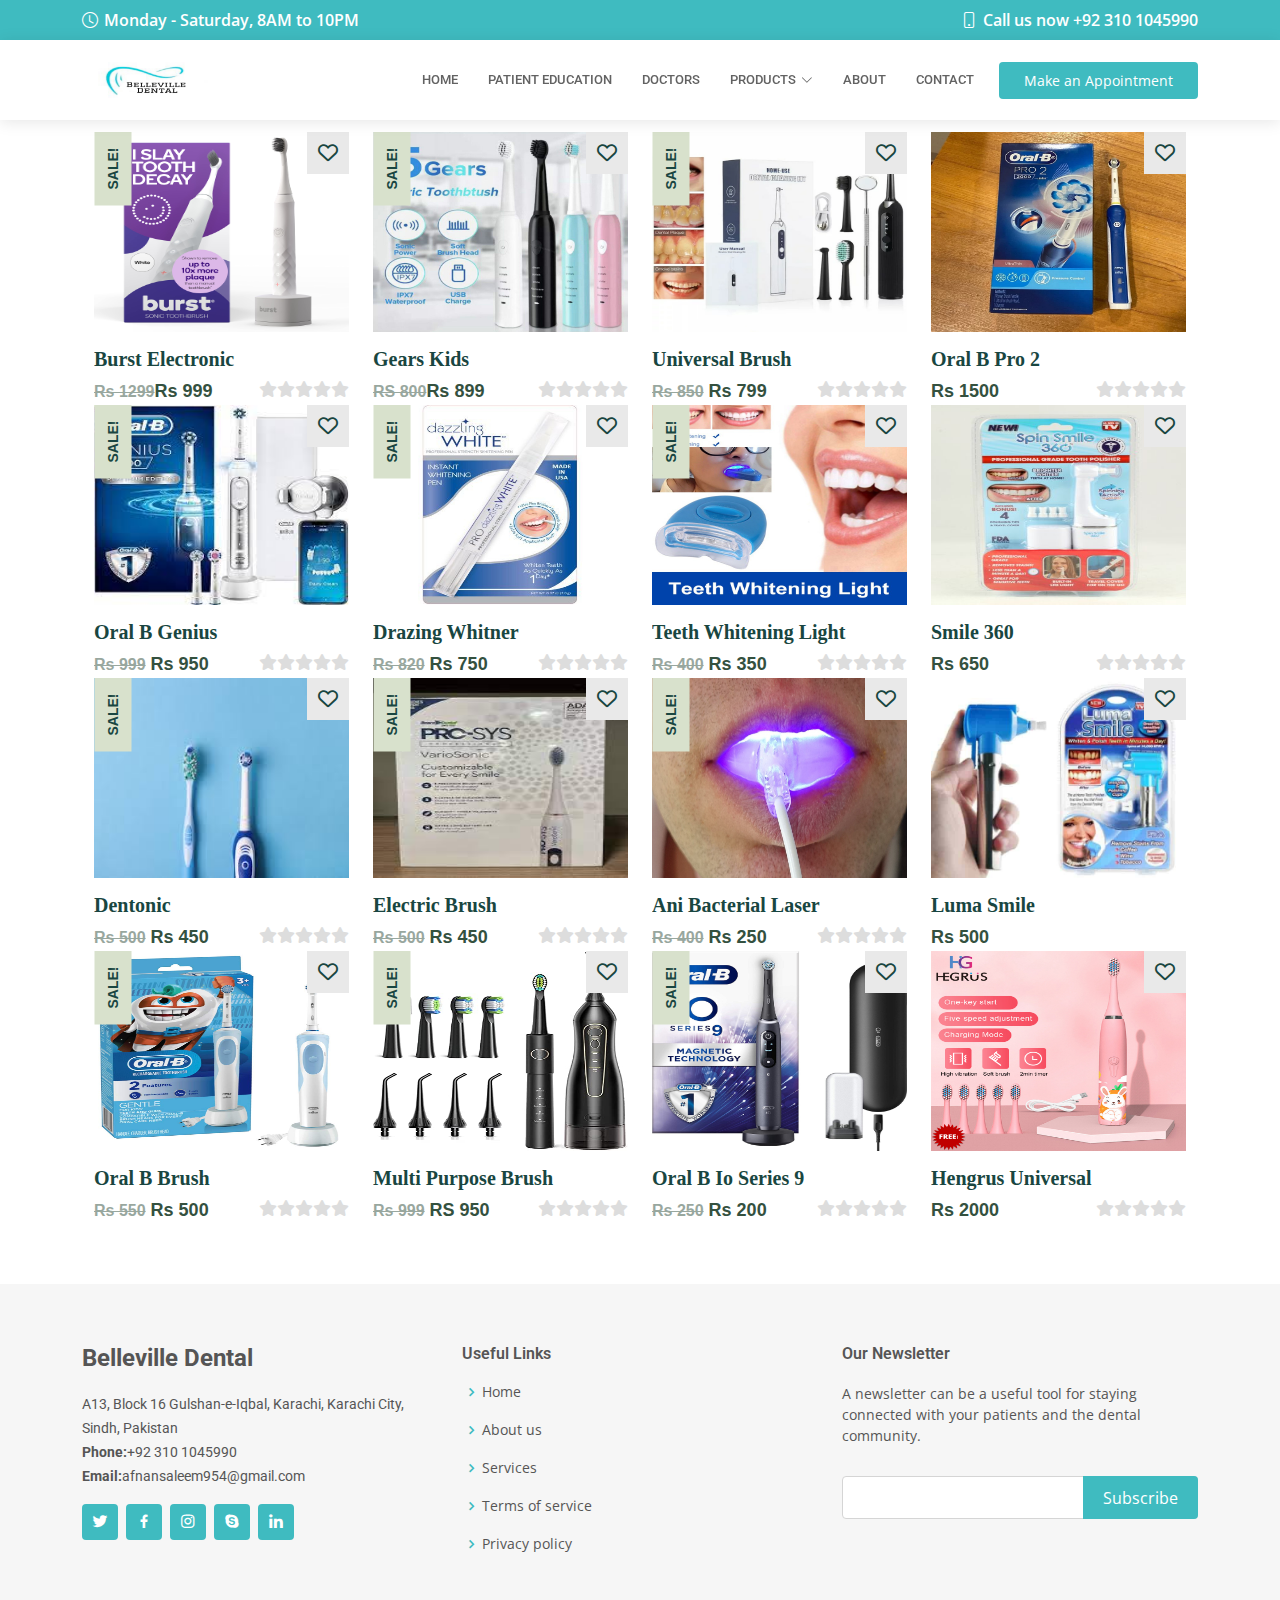
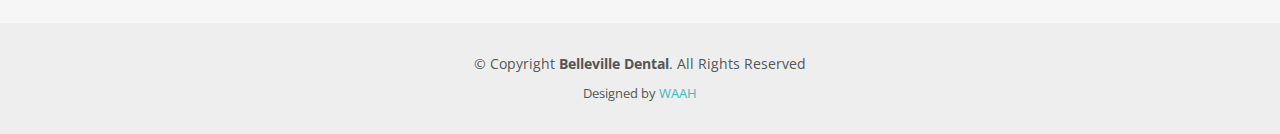
<file: Dental-master/electricbrush.html>
<!DOCTYPE html>
<html lang="en">

<head>
  <meta charset="utf-8">
  <meta content="width=device-width, initial-scale=1.0" name="viewport">

  <title>Belleville Dental - Tooth Brush</title>
  <meta content="" name="description">
  <meta content="" name="keywords">

  <!-- Favicons -->
  <link href="assets/img/logo.jpeg" rel="icon">
  <link href="assets/img/logo.jpeg" rel="logo">

  <!-- Google Fonts -->
  <link
    href="https://fonts.googleapis.com/css?family=Open+Sans:300,300i,400,400i,600,600i,700,700i|Roboto:300,300i,400,400i,500,500i,600,600i,700,700i|Poppins:300,300i,400,400i,500,500i,600,600i,700,700i"
    rel="stylesheet">

  <!-- Vendor CSS Files -->
  <link href="assets/vendor/fontawesome-free/css/all.min.css" rel="stylesheet">
  <link href="assets/vendor/animate.css/animate.min.css" rel="stylesheet">
  <link href="assets/vendor/aos/aos.css" rel="stylesheet">
  <link href="assets/vendor/bootstrap/css/bootstrap.min.css" rel="stylesheet">
  <link href="assets/vendor/bootstrap-icons/bootstrap-icons.css" rel="stylesheet">
  <link href="assets/vendor/boxicons/css/boxicons.min.css" rel="stylesheet">
  <link href="assets/vendor/glightbox/css/glightbox.min.css" rel="stylesheet">
  <link href="assets/vendor/swiper/swiper-bundle.min.css" rel="stylesheet">
  <link href="assets/css/rating.css" rel="stylesheet">


  <!-- Template Main CSS File -->
  <link href="assets/css/style.css" rel="stylesheet">
  <link href="assets/css/products.css" rel="stylesheet">

  <!-- =======================================================
  * Template Name: Medicio - v4.9.1
  * Template URL: https://bootstrapmade.com/medicio-free-bootstrap-theme/
  * Author: BootstrapMade.com
  * License: https://bootstrapmade.com/license/
  ======================================================== -->
</head>

<body>

  <!-- ======= Top Bar ======= -->
  <div id="topbar" class="d-flex align-items-center fixed-top">
    <div class="container d-flex align-items-center justify-content-center justify-content-md-between">
      <div class="align-items-center d-none d-md-flex">
        <i class="bi bi-clock"></i> Monday - Saturday, 8AM to 10PM
      </div>
      <div class="d-flex align-items-center">
        <i class="bi bi-phone"></i> Call us now +92 310 1045990
      </div>
    </div>
  </div>

  <!-- ======= Header ======= -->
  <header id="header" class="fixed-top">
    <div class="container d-flex align-items-center">

      <a href="index.html" class="logo me-auto"><img src="assets/img/logo.jpeg" width="150px"></a>
      <!-- Uncomment below if you prefer to use an image logo -->
      <!-- <h1 class="logo me-auto"><a href="index.html">Medicio</a></h1> -->

      <nav id="navbar" class="navbar order-last order-lg-0">
        <ul>
          <li><a class="nav-link scrollto " href="index.html">Home</a></li>
          
          <li><a class="nav-link scrollto" href="#services">PATIENT EDUCATION</a></li>
   
          <li><a class="nav-link scrollto" href="#doctors">Doctors</a></li>
          <li class="dropdown"><a href="#"><span>Products</span> <i class="bi bi-chevron-down"></i></a>
            <ul>
              <li><a href="toothbrush.html"> Brushes</a></li>
              <li><a href="electricbrush.html"> Electronic Brushes</a></li>
              <li><a href="toothpaste.html">Toothpaste</a></li>

            </ul>
          </li>
          <li><a class="nav-link scrollto" href="#about">About</a></li>
          <li><a class="nav-link scrollto" href="#contact">Contact</a></li>
        </ul>
        <i class="bi bi-list mobile-nav-toggle"></i>
      </nav><!-- .navbar -->

      <a href="#appointment" class="appointment-btn scrollto"><span class="d-none d-md-inline">Make an</span>
        Appointment</a>

    </div>
  </header><!-- End Header -->

  <br>
  <br>
  <br>



  <!-- ======= Hero Section ======= -->
  <section class="container mt-50">

    <div class="container" style="z-index: 10">
      <div class="row">
        <div class="col-md-3 col-sm-6">
          <div class="product-grid">
            <div class="product-image">
              <a href="#" class="image">
                <img src="assets/img/electronic/716jz76iqCL.jpg" height="200px">
              </a>
              <a class="product-like-icon" href="#"><i class="far fa-heart"></i></a>
              <span class="product-sale-label">sale!</span>
              <a class="add-cart" href="#"> Add to cart </a>
            </div>
            <div class="product-content">
              <h3 class="title"><a href="#"> Burst Electronic</a></h3>
              <div class="rating">
                <input type="radio" name="rating" id="star1" value="1" />
                <label for="star1" title="1 stars">
                  <i class="fas fa-star"></i>
                </label>
                <input type="radio" name="rating" id="star2" value="2" />
                <label for="star2" title="2 stars">
                  <i class="fas fa-star"></i>
                </label>
                <input type="radio" name="rating" id="star3" value="3" />
                <label for="star3" title="3 stars">
                  <i class="fas fa-star"></i>
                </label>
                <input type="radio" name="rating" id="star4" value="4" />
                <label for="star4" title="4 stars">
                  <i class="fas fa-star"></i>
                </label>
                <input type="radio" name="rating" id="star5" value="5" />
                <label for="star5" title="5 star">
                  <i class="fas fa-star"></i>
                </label>
              </div>
              <div class="price"><span>Rs 1299</span>Rs 999 </div>
            </div>
          </div>
        </div>
        
        <div class="col-md-3 col-sm-6">
          <div class="product-grid">
            <div class="product-image">
              <a href="#" class="image">
                <img src="assets/img/electronic/IMG-20221229-WA0091.jpg" height="200px">
              </a>
              <a class="product-like-icon" href="#"><i class="far fa-heart"></i></a>
              <span class="product-sale-label">sale!</span>
              <a class="add-cart" href="#"> Add to cart </a>
            </div>
            <div class="product-content">
              <h3 class="title"><a href="#">Gears Kids</a></h3>
              <div class="rating">
                <input type="radio" name="rating" id="star1" value="1" />
                <label for="star1" title="1 stars">
                  <i class="fas fa-star"></i>
                </label>
                <input type="radio" name="rating" id="star2" value="2" />
                <label for="star2" title="2 stars">
                  <i class="fas fa-star"></i>
                </label>
                <input type="radio" name="rating" id="star3" value="3" />
                <label for="star3" title="3 stars">
                  <i class="fas fa-star"></i>
                </label>
                <input type="radio" name="rating" id="star4" value="4" />
                <label for="star4" title="4 stars">
                  <i class="fas fa-star"></i>
                </label>
                <input type="radio" name="rating" id="star5" value="5" />
                <label for="star5" title="5 star">
                  <i class="fas fa-star"></i>
                </label>
              </div>
              <div class="price"><span>RS 800</span>Rs 899 </div>
            </div>
          </div>
        </div>
        <div class="col-md-3 col-sm-6">
          <div class="product-grid">
            <div class="product-image">
              <a href="#" class="image">
                <img src="assets/img/electronic/IMG-20221229-WA0094.jpg" height="200px">
              </a>
              <a class="product-like-icon" href="#"><i class="far fa-heart"></i></a>
              <span class="product-sale-label">sale!</span>
              <a class="add-cart" href="#"> Add to cart </a>
            </div>
            <div class="product-content">
              <h3 class="title"><a href="#">Universal Brush</a></h3>
              <div class="rating">
                <input type="radio" name="rating" id="star1" value="1" />
                <label for="star1" title="1 stars">
                  <i class="fas fa-star"></i>
                </label>
                <input type="radio" name="rating" id="star2" value="2" />
                <label for="star2" title="2 stars">
                  <i class="fas fa-star"></i>
                </label>
                <input type="radio" name="rating" id="star3" value="3" />
                <label for="star3" title="3 stars">
                  <i class="fas fa-star"></i>
                </label>
                <input type="radio" name="rating" id="star4" value="4" />
                <label for="star4" title="4 stars">
                  <i class="fas fa-star"></i>
                </label>
                <input type="radio" name="rating" id="star5" value="5" />
                <label for="star5" title="5 star">
                  <i class="fas fa-star"></i>
                </label>
              </div>
              <div class="price"><span>Rs 850</span> Rs 799 </div>
            </div>
          </div>
        </div>
        <div class="col-md-3 col-sm-6">
          <div class="product-grid">
            <div class="product-image">
              <a href="#" class="image">
                <img src="assets/img/electronic/IMG-20221229-WA0095.jpg" height="200px">
              </a>
              <a class="product-like-icon" href="#"><i class="far fa-heart"></i></a>
              <a class="add-cart" href="#"> Add to cart </a>
            </div>
            <div class="product-content">
              <h3 class="title"><a href="#">Oral B pro 2</a></h3>
              <div class="rating">
                <input type="radio" name="rating" id="star1" value="1" />
                <label for="star1" title="1 stars">
                  <i class="fas fa-star"></i>
                </label>
                <input type="radio" name="rating" id="star2" value="2" />
                <label for="star2" title="2 stars">
                  <i class="fas fa-star"></i>
                </label>
                <input type="radio" name="rating" id="star3" value="3" />
                <label for="star3" title="3 stars">
                  <i class="fas fa-star"></i>
                </label>
                <input type="radio" name="rating" id="star4" value="4" />
                <label for="star4" title="4 stars">
                  <i class="fas fa-star"></i>
                </label>
                <input type="radio" name="rating" id="star5" value="5" />
                <label for="star5" title="5 star">
                  <i class="fas fa-star"></i>
                </label>
              </div>
              <div class="price">Rs 1500 </div>
            </div>
          </div>
        </div>
      </div>
      <div class="row">
        <div class="col-md-3 col-sm-6">
          <div class="product-grid">
            <div class="product-image">
              <a href="#" class="image">
                <img src="assets/img/electronic/IMG-20221229-WA0106.jpg" height="200px">
              </a>
              <a class="product-like-icon" href="#"><i class="far fa-heart"></i></a>
              <span class="product-sale-label">sale!</span>
              <a class="add-cart" href="#"> Add to cart </a>
            </div>
            <div class="product-content">
              <h3 class="title"><a href="#">Oral B genius</a></h3>
              <div class="rating">
                <input type="radio" name="rating" id="star1" value="1" />
                <label for="star1" title="1 stars">
                  <i class="fas fa-star"></i>
                </label>
                <input type="radio" name="rating" id="star2" value="2" />
                <label for="star2" title="2 stars">
                  <i class="fas fa-star"></i>
                </label>
                <input type="radio" name="rating" id="star3" value="3" />
                <label for="star3" title="3 stars">
                  <i class="fas fa-star"></i>
                </label>
                <input type="radio" name="rating" id="star4" value="4" />
                <label for="star4" title="4 stars">
                  <i class="fas fa-star"></i>
                </label>
                <input type="radio" name="rating" id="star5" value="5" />
                <label for="star5" title="5 star">
                  <i class="fas fa-star"></i>
                </label>
              </div>
              <div class="price"><span>Rs 999</span> Rs 950 </div>
            </div>
          </div>
        </div>
        <div class="col-md-3 col-sm-6">
          <div class="product-grid">
            <div class="product-image">
              <a href="#" class="image">
                <img src="assets/img/tooth brush/IMG-20221229-WA0103.jpg" height="200px">
              </a>
              <a class="product-like-icon" href="#"><i class="far fa-heart"></i></a>
              <span class="product-sale-label">sale!</span>
              <a class="add-cart" href="#"> Add to cart </a>
            </div>
            <div class="product-content">
              <h3 class="title"><a href="#">Drazing Whitner</a></h3>
              <div class="rating">
                <input type="radio" name="rating" id="star1" value="1" />
                <label for="star1" title="1 stars">
                  <i class="fas fa-star"></i>
                </label>
                <input type="radio" name="rating" id="star2" value="2" />
                <label for="star2" title="2 stars">
                  <i class="fas fa-star"></i>
                </label>
                <input type="radio" name="rating" id="star3" value="3" />
                <label for="star3" title="3 stars">
                  <i class="fas fa-star"></i>
                </label>
                <input type="radio" name="rating" id="star4" value="4" />
                <label for="star4" title="4 stars">
                  <i class="fas fa-star"></i>
                </label>
                <input type="radio" name="rating" id="star5" value="5" />
                <label for="star5" title="5 star">
                  <i class="fas fa-star"></i>
                </label>
              </div>
              <div class="price"><span>Rs 820</span> Rs 750 </div>
            </div>
          </div>
        </div>
        <div class="col-md-3 col-sm-6">
          <div class="product-grid">
            <div class="product-image">
              <a href="#" class="image">
                <img src="assets/img/electronic/IMG-20221229-WA0107.jpg" height="200px">
              </a>
              <a class="product-like-icon" href="#"><i class="far fa-heart"></i></a>
              <span class="product-sale-label">sale!</span>
              <a class="add-cart" href="#"> Add to cart </a>
            </div>
            <div class="product-content">
              <h3 class="title"><a href="#">Teeth Whitening Light</a></h3>
              <div class="rating">
                <input type="radio" name="rating" id="star1" value="1" />
                <label for="star1" title="1 stars">
                  <i class="fas fa-star"></i>
                </label>
                <input type="radio" name="rating" id="star2" value="2" />
                <label for="star2" title="2 stars">
                  <i class="fas fa-star"></i>
                </label>
                <input type="radio" name="rating" id="star3" value="3" />
                <label for="star3" title="3 stars">
                  <i class="fas fa-star"></i>
                </label>
                <input type="radio" name="rating" id="star4" value="4" />
                <label for="star4" title="4 stars">
                  <i class="fas fa-star"></i>
                </label>
                <input type="radio" name="rating" id="star5" value="5" />
                <label for="star5" title="5 star">
                  <i class="fas fa-star"></i>
                </label>
              </div>
              <div class="price"><span>Rs 400</span> Rs 350 </div>
            </div>
          </div>
        </div>
        <div class="col-md-3 col-sm-6">
          <div class="product-grid">
            <div class="product-image">
              <a href="#" class="image">
                <img src="assets/img/electronic/IMG-20221229-WA0110.jpg" height="200px">
              </a>
              <a class="product-like-icon" href="#"><i class="far fa-heart"></i></a>
              <a class="add-cart" href="#"> Add to cart </a>
            </div>
            <div class="product-content">
              <h3 class="title"><a href="#">Smile 360</a></h3>
              <div class="rating">
                <input type="radio" name="rating" id="star1" value="1" />
                <label for="star1" title="1 stars">
                  <i class="fas fa-star"></i>
                </label>
                <input type="radio" name="rating" id="star2" value="2" />
                <label for="star2" title="2 stars">
                  <i class="fas fa-star"></i>
                </label>
                <input type="radio" name="rating" id="star3" value="3" />
                <label for="star3" title="3 stars">
                  <i class="fas fa-star"></i>
                </label>
                <input type="radio" name="rating" id="star4" value="4" />
                <label for="star4" title="4 stars">
                  <i class="fas fa-star"></i>
                </label>
                <input type="radio" name="rating" id="star5" value="5" />
                <label for="star5" title="5 star">
                  <i class="fas fa-star"></i>
                </label>
              </div>
              <div class="price">Rs 650 </div>
            </div>
          </div>
        </div>
      </div>
      <div class="row">
        <div class="col-md-3 col-sm-6">
          <div class="product-grid">
            <div class="product-image">
              <a href="#" class="image">
                <img src="assets/img/tooth brush/images.jpeg" height="200px">
              </a>
              <a class="product-like-icon" href="#"><i class="far fa-heart"></i></a>
              <span class="product-sale-label">sale!</span>
              <a class="add-cart" href="#"> Add to cart </a>
            </div>
            <div class="product-content">
              <h3 class="title"><a href="#">dentonic</a></h3>
              <div class="rating">
                <input type="radio" name="rating" id="star1" value="1" />
                <label for="star1" title="1 stars">
                  <i class="fas fa-star"></i>
                </label>
                <input type="radio" name="rating" id="star2" value="2" />
                <label for="star2" title="2 stars">
                  <i class="fas fa-star"></i>
                </label>
                <input type="radio" name="rating" id="star3" value="3" />
                <label for="star3" title="3 stars">
                  <i class="fas fa-star"></i>
                </label>
                <input type="radio" name="rating" id="star4" value="4" />
                <label for="star4" title="4 stars">
                  <i class="fas fa-star"></i>
                </label>
                <input type="radio" name="rating" id="star5" value="5" />
                <label for="star5" title="5 star">
                  <i class="fas fa-star"></i>
                </label>
              </div>
              <div class="price"><span>Rs 500</span> Rs 450 </div>
            </div>
          </div>
        </div>
        <div class="col-md-3 col-sm-6">
          <div class="product-grid">
            <div class="product-image">
              <a href="#" class="image">
                <img src="assets/img/electronic/IMG-20221229-WA0116.jpg" height="200px">
              </a>
              <a class="product-like-icon" href="#"><i class="far fa-heart"></i></a>
              <span class="product-sale-label">sale!</span>
              <a class="add-cart" href="#"> Add to cart </a>
            </div>
            <div class="product-content">
              <h3 class="title"><a href="#">Electric Brush</a></h3>
              <div class="rating">
                <input type="radio" name="rating" id="star1" value="1" />
                <label for="star1" title="1 stars">
                  <i class="fas fa-star"></i>
                </label>
                <input type="radio" name="rating" id="star2" value="2" />
                <label for="star2" title="2 stars">
                  <i class="fas fa-star"></i>
                </label>
                <input type="radio" name="rating" id="star3" value="3" />
                <label for="star3" title="3 stars">
                  <i class="fas fa-star"></i>
                </label>
                <input type="radio" name="rating" id="star4" value="4" />
                <label for="star4" title="4 stars">
                  <i class="fas fa-star"></i>
                </label>
                <input type="radio" name="rating" id="star5" value="5" />
                <label for="star5" title="5 star">
                  <i class="fas fa-star"></i>
                </label>
              </div>
              <div class="price"><span>Rs 500</span> Rs 450 </div>
            </div>
          </div>
        </div>
        <div class="col-md-3 col-sm-6">
          <div class="product-grid">
            <div class="product-image">
              <a href="#" class="image">
                <img src="assets/img/electronic/IMG-20221229-WA0117.jpg" height="200px">
              </a>
              <a class="product-like-icon" href="#"><i class="far fa-heart"></i></a>
              <span class="product-sale-label">sale!</span>
              <a class="add-cart" href="#"> Add to cart </a>
            </div>
            <div class="product-content">
              <h3 class="title"><a href="#"> Ani Bacterial laser</a></h3>
              <div class="rating">
                <input type="radio" name="rating" id="star1" value="1" />
                <label for="star1" title="1 stars">
                  <i class="fas fa-star"></i>
                </label>
                <input type="radio" name="rating" id="star2" value="2" />
                <label for="star2" title="2 stars">
                  <i class="fas fa-star"></i>
                </label>
                <input type="radio" name="rating" id="star3" value="3" />
                <label for="star3" title="3 stars">
                  <i class="fas fa-star"></i>
                </label>
                <input type="radio" name="rating" id="star4" value="4" />
                <label for="star4" title="4 stars">
                  <i class="fas fa-star"></i>
                </label>
                <input type="radio" name="rating" id="star5" value="5" />
                <label for="star5" title="5 star">
                  <i class="fas fa-star"></i>
                </label>
              </div>
              <div class="price"><span>Rs 400</span> Rs 250 </div>
            </div>
          </div>
        </div>
        <div class="col-md-3 col-sm-6">
          <div class="product-grid">
            <div class="product-image">
              <a href="#" class="image">
                <img src="assets/img/electronic/IMG-20221229-WA0121.jpg" height="200px">
              </a>
              <a class="product-like-icon" href="#"><i class="far fa-heart"></i></a>
              <a class="add-cart" href="#"> Add to cart </a>
            </div>
            <div class="product-content">
              <h3 class="title"><a href="#">Luma Smile </a></h3>
              <div class="price">Rs 500 </div>
            </div>
          </div>
        </div>
      </div>
      <div class="row">
        <div class="col-md-3 col-sm-6">
          <div class="product-grid">
            <div class="product-image">
              <a href="#" class="image">
                <img src="assets/img/electronic/IMG-20221229-WA0122.jpg" height="200px">
              </a>
              <a class="product-like-icon" href="#"><i class="far fa-heart"></i></a>
              <span class="product-sale-label">sale!</span>
              <a class="add-cart" href="#"> Add to cart </a>
            </div>
            <div class="product-content">
              <h3 class="title"><a href="#">Oral B Brush</a></h3>
              <div class="rating">
                <input type="radio" name="rating" id="star1" value="1" />
                <label for="star1" title="1 stars">
                  <i class="fas fa-star"></i>
                </label>
                <input type="radio" name="rating" id="star2" value="2" />
                <label for="star2" title="2 stars">
                  <i class="fas fa-star"></i>
                </label>
                <input type="radio" name="rating" id="star3" value="3" />
                <label for="star3" title="3 stars">
                  <i class="fas fa-star"></i>
                </label>
                <input type="radio" name="rating" id="star4" value="4" />
                <label for="star4" title="4 stars">
                  <i class="fas fa-star"></i>
                </label>
                <input type="radio" name="rating" id="star5" value="5" />
                <label for="star5" title="5 star">
                  <i class="fas fa-star"></i>
                </label>
              </div>
              <div class="price"><span>Rs 550</span> Rs 500 </div>
            </div>
          </div>
        </div>
        <div class="col-md-3 col-sm-6">
          <div class="product-grid">
            <div class="product-image">
              <a href="#" class="image">
                <img src="assets/img/electronic/IMG-20221229-WA0124.jpg" height="200px">
              </a>
              <a class="product-like-icon" href="#"><i class="far fa-heart"></i></a>
              <span class="product-sale-label">sale!</span>
              <a class="add-cart" href="#"> Add to cart </a>
            </div>
            <div class="product-content">
              <h3 class="title"><a href="#">Multi Purpose Brush</a></h3>
              <div class="rating">
                <input type="radio" name="rating" id="star1" value="1" />
                <label for="star1" title="1 stars">
                  <i class="fas fa-star"></i>
                </label>
                <input type="radio" name="rating" id="star2" value="2" />
                <label for="star2" title="2 stars">
                  <i class="fas fa-star"></i>
                </label>
                <input type="radio" name="rating" id="star3" value="3" />
                <label for="star3" title="3 stars">
                  <i class="fas fa-star"></i>
                </label>
                <input type="radio" name="rating" id="star4" value="4" />
                <label for="star4" title="4 stars">
                  <i class="fas fa-star"></i>
                </label>
                <input type="radio" name="rating" id="star5" value="5" />
                <label for="star5" title="5 star">
                  <i class="fas fa-star"></i>
                </label>
              </div>
              <div class="price"><span>Rs 999</span> RS 950 </div>
            </div>
          </div>
        </div>
        <div class="col-md-3 col-sm-6">
          <div class="product-grid">
            <div class="product-image">
              <a href="#" class="image">
                <img src="assets/img/electronic/oral-b_io9_ultimate_clean_electric_toothbrush1_-_tejar.jpg" height="200px">
              </a>
              <a class="product-like-icon" href="#"><i class="far fa-heart"></i></a>
              <span class="product-sale-label">sale!</span>
              <a class="add-cart" href="#"> Add to cart </a>
            </div>
            <div class="product-content">
              <h3 class="title"><a href="#">Oral B Io Series 9</a></h3>
              <div class="rating">
                <input type="radio" name="rating" id="star1" value="1" />
                <label for="star1" title="1 stars">
                  <i class="fas fa-star"></i>
                </label>
                <input type="radio" name="rating" id="star2" value="2" />
                <label for="star2" title="2 stars">
                  <i class="fas fa-star"></i>
                </label>
                <input type="radio" name="rating" id="star3" value="3" />
                <label for="star3" title="3 stars">
                  <i class="fas fa-star"></i>
                </label>
                <input type="radio" name="rating" id="star4" value="4" />
                <label for="star4" title="4 stars">
                  <i class="fas fa-star"></i>
                </label>
                <input type="radio" name="rating" id="star5" value="5" />
                <label for="star5" title="5 star">
                  <i class="fas fa-star"></i>
                </label>
              </div>
              <div class="price"><span>Rs 250</span> Rs 200 </div>
            </div>
          </div>
        </div>
        <div class="col-md-3 col-sm-6">
          <div class="product-grid">
            <div class="product-image">
              <a href="#" class="image">
                <img src="assets/img/electronic/f589e86b6208a9cba206faba43f9aa67.jpg" height="200px">
              </a>
              <a class="product-like-icon" href="#"><i class="far fa-heart"></i></a>
              <a class="add-cart" href="#"> Add to cart </a>
            </div>
            <div class="product-content">
              <h3 class="title"><a href="#">Hengrus Universal</a></h3>
              <div class="rating">
                <input type="radio" name="rating" id="star1" value="1" />
                <label for="star1" title="1 stars">
                  <i class="fas fa-star"></i>
                </label>
                <input type="radio" name="rating" id="star2" value="2" />
                <label for="star2" title="2 stars">
                  <i class="fas fa-star"></i>
                </label>
                <input type="radio" name="rating" id="star3" value="3" />
                <label for="star3" title="3 stars">
                  <i class="fas fa-star"></i>
                </label>
                <input type="radio" name="rating" id="star4" value="4" />
                <label for="star4" title="4 stars">
                  <i class="fas fa-star"></i>
                </label>
                <input type="radio" name="rating" id="star5" value="5" />
                <label for="star5" title="5 star">
                  <i class="fas fa-star"></i>
                </label>
              </div>
              <div class="price">Rs 2000 </div>
            </div>
          </div>
        </div>
      </div>
   
    </div>
  </section>
  </section>
  <!-- End #main -->

  <!-- ======= Footer ======= -->
  <footer id="footer">
    <div class="footer-top">
      <div class="container">
        <div class="row">

          <div class="col-lg-4 col-md-6">
            <div class="footer-info">
              <h3>Belleville Dental</h3>
              <p>
                A13, Block 16 Gulshan-e-Iqbal, Karachi, Karachi City, Sindh, Pakistan <br>

                <strong>Phone:</strong>+92 310 1045990<br>
                <strong>Email:</strong>afnansaleem954@gmail.com<br>
              </p>
              <div class="social-links mt-3">
                <a href="#" class="twitter"><i class="bx bxl-twitter"></i></a>
                <a href="#" class="facebook"><i class="bx bxl-facebook"></i></a>
                <a href="#" class="instagram"><i class="bx bxl-instagram"></i></a>
                <a href="#" class="google-plus"><i class="bx bxl-skype"></i></a>
                <a href="#" class="linkedin"><i class="bx bxl-linkedin"></i></a>
              </div>
            </div>
          </div>

          <div class="col-lg-4 col-md-6 footer-links">
            <h4>Useful Links</h4>
            <ul>
              <li><i class="bx bx-chevron-right"></i> <a href="#">Home</a></li>
              <li><i class="bx bx-chevron-right"></i> <a href="#">About us</a></li>
              <li><i class="bx bx-chevron-right"></i> <a href="#">Services</a></li>
              <li><i class="bx bx-chevron-right"></i> <a href="#">Terms of service</a></li>
              <li><i class="bx bx-chevron-right"></i> <a href="#">Privacy policy</a></li>
            </ul>
          </div>



          <div class="col-lg-4 col-md-6 footer-newsletter">
            <h4>Our Newsletter</h4>
            <p>

              A newsletter can be a useful tool for staying connected with your patients and the dental community.</p>
            <form action="" method="post">
              <input type="email" name="email"><input type="submit" value="Subscribe">
            </form>

          </div>

        </div>
      </div>
    </div>

    <div class="container">
      <div class="copyright">
        &copy; Copyright <strong><span>Belleville Dental</span></strong>. All Rights Reserved
      </div>
      <div class="credits">

        Designed by <a href="https://www.facebook.com/aptechgulshan2/">WAAH</a>
      </div>
    </div>
  </footer><!-- End Footer -->


  <div id="preloader"></div>
  <a href="#" class="back-to-top d-flex align-items-center justify-content-center"><i
      class="bi bi-arrow-up-short"></i></a>

  <!-- Vendor JS Files -->
  <script src="assets/vendor/purecounter/purecounter_vanilla.js"></script>
  <script src="assets/vendor/aos/aos.js"></script>
  <script src="assets/vendor/bootstrap/js/bootstrap.bundle.min.js"></script>
  <script src="assets/vendor/glightbox/js/glightbox.min.js"></script>
  <script src="assets/vendor/swiper/swiper-bundle.min.js"></script>
  <script src="assets/vendor/php-email-form/validate.js"></script>
  <script src="assets/js/rating.js"></script>

  <!-- Template Main JS File -->
  <script src="assets/js/main.js"></script>

</body>

</html>
</file>
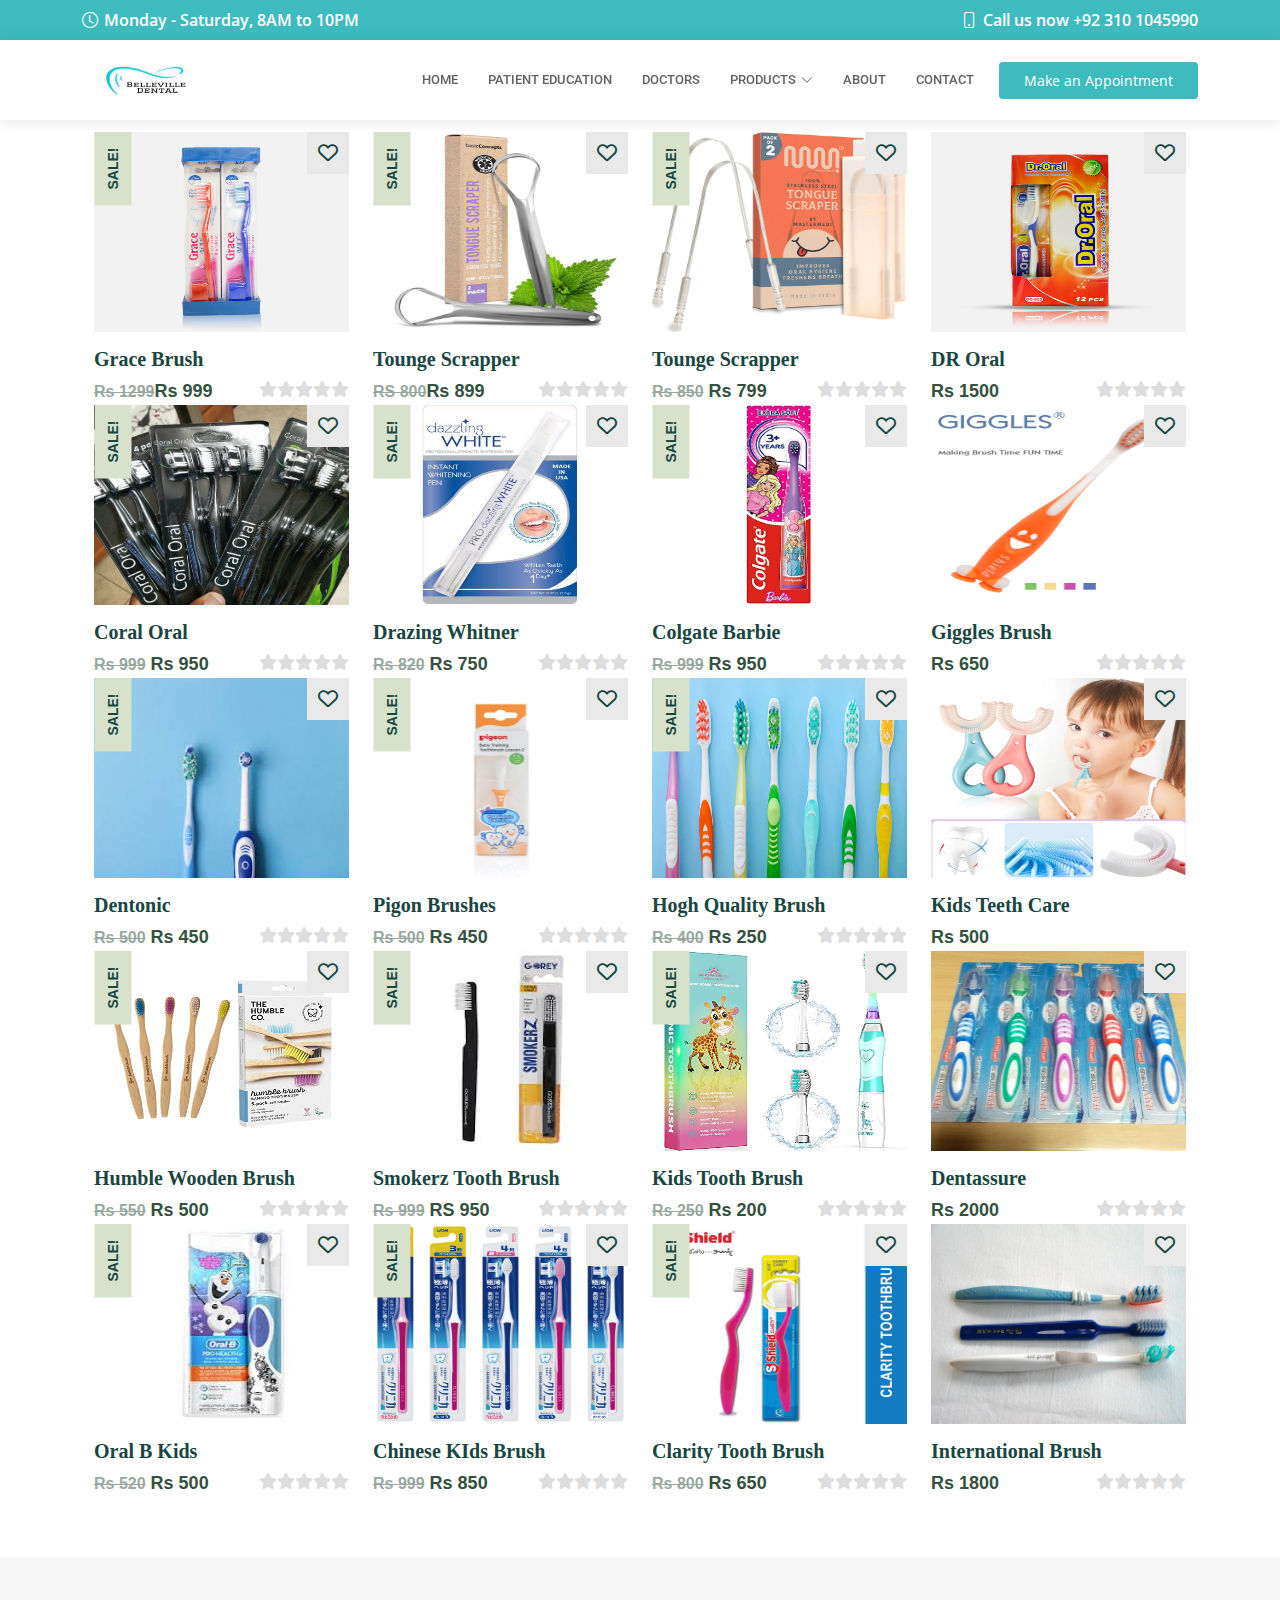
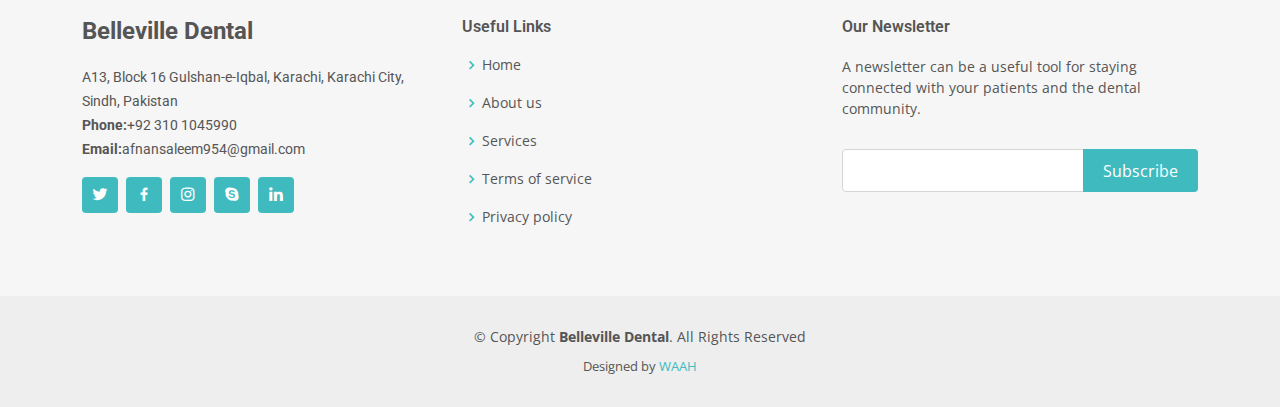
<file: Dental-master/toothbrush.html>
<!DOCTYPE html>
<html lang="en">

<head>
  <meta charset="utf-8">
  <meta content="width=device-width, initial-scale=1.0" name="viewport">

  <title>Belleville Dental - Tooth Brush</title>
  <meta content="" name="description">
  <meta content="" name="keywords">

  <!-- Favicons -->
  <link href="assets/img/logo.jpeg" rel="icon">
  <link href="assets/img/logo.jpeg" rel="logo">

  <!-- Google Fonts -->
  <link
    href="https://fonts.googleapis.com/css?family=Open+Sans:300,300i,400,400i,600,600i,700,700i|Roboto:300,300i,400,400i,500,500i,600,600i,700,700i|Poppins:300,300i,400,400i,500,500i,600,600i,700,700i"
    rel="stylesheet">

  <!-- Vendor CSS Files -->
  <link href="assets/vendor/fontawesome-free/css/all.min.css" rel="stylesheet">
  <link href="assets/vendor/animate.css/animate.min.css" rel="stylesheet">
  <link href="assets/vendor/aos/aos.css" rel="stylesheet">
  <link href="assets/vendor/bootstrap/css/bootstrap.min.css" rel="stylesheet">
  <link href="assets/vendor/bootstrap-icons/bootstrap-icons.css" rel="stylesheet">
  <link href="assets/vendor/boxicons/css/boxicons.min.css" rel="stylesheet">
  <link href="assets/vendor/glightbox/css/glightbox.min.css" rel="stylesheet">
  <link href="assets/vendor/swiper/swiper-bundle.min.css" rel="stylesheet">
  <link href="assets/css/rating.css" rel="stylesheet">


  <!-- Template Main CSS File -->
  <link href="assets/css/style.css" rel="stylesheet">
  <link href="assets/css/products.css" rel="stylesheet">

  <!-- =======================================================
  * Template Name: Medicio - v4.9.1
  * Template URL: https://bootstrapmade.com/medicio-free-bootstrap-theme/
  * Author: BootstrapMade.com
  * License: https://bootstrapmade.com/license/
  ======================================================== -->
</head>

<body>

  <!-- ======= Top Bar ======= -->
  <div id="topbar" class="d-flex align-items-center fixed-top">
    <div class="container d-flex align-items-center justify-content-center justify-content-md-between">
      <div class="align-items-center d-none d-md-flex">
        <i class="bi bi-clock"></i> Monday - Saturday, 8AM to 10PM
      </div>
      <div class="d-flex align-items-center">
        <i class="bi bi-phone"></i> Call us now +92 310 1045990
      </div>
    </div>
  </div>

  <!-- ======= Header ======= -->
  <header id="header" class="fixed-top">
    <div class="container d-flex align-items-center">

      <a href="index.html" class="logo me-auto"><img src="assets/img/logo.jpeg" width="150px"></a>
      <!-- Uncomment below if you prefer to use an image logo -->
      <!-- <h1 class="logo me-auto"><a href="index.html">Medicio</a></h1> -->

      <nav id="navbar" class="navbar order-last order-lg-0">
        <ul>
          <li><a class="nav-link scrollto " href="index.html">Home</a></li>
          
          <li><a class="nav-link scrollto" href="#services">PATIENT EDUCATION</a></li>
   
          <li><a class="nav-link scrollto" href="#doctors">Doctors</a></li>
          <li class="dropdown"><a href="#"><span>Products</span> <i class="bi bi-chevron-down"></i></a>
            <ul>
              <li><a href="toothbrush.html">Tooth Brushes</a></li>
              <li><a href="electricbrush.html"> Electronic Brushes</a></li>
              <li><a href="toothpaste.html">Toothpaste</a></li>

            </ul>
          </li>
          <li><a class="nav-link scrollto" href="#about">About</a></li>
          <li><a class="nav-link scrollto" href="#contact">Contact</a></li>
        </ul>
        <i class="bi bi-list mobile-nav-toggle"></i>
      </nav><!-- .navbar -->

      <a href="#appointment" class="appointment-btn scrollto"><span class="d-none d-md-inline">Make an</span>
        Appointment</a>

    </div>
  </header><!-- End Header -->

  <br>
  <br>
  <br>



  <!-- ======= Hero Section ======= -->
  <section class="container mt-50">

    <div class="container" style="z-index: 10">
      <div class="row">
        <div class="col-md-3 col-sm-6">
          <div class="product-grid">
            <div class="product-image">
              <a href="#" class="image">
                <img src="assets/img/tooth brush/90_product_7161_Grace_Max_Tray.jpg" height="200px">
              </a>
              <a class="product-like-icon" href="#"><i class="far fa-heart"></i></a>
              <span class="product-sale-label">sale!</span>
              <a class="add-cart" href="#"> Add to cart </a>
            </div>
            <div class="product-content">
              <h3 class="title"><a href="#">Grace Brush</a></h3>
              <div class="rating">
                <input type="radio" name="rating" id="star1" value="1" />
                <label for="star1" title="1 stars">
                  <i class="fas fa-star"></i>
                </label>
                <input type="radio" name="rating" id="star2" value="2" />
                <label for="star2" title="2 stars">
                  <i class="fas fa-star"></i>
                </label>
                <input type="radio" name="rating" id="star3" value="3" />
                <label for="star3" title="3 stars">
                  <i class="fas fa-star"></i>
                </label>
                <input type="radio" name="rating" id="star4" value="4" />
                <label for="star4" title="4 stars">
                  <i class="fas fa-star"></i>
                </label>
                <input type="radio" name="rating" id="star5" value="5" />
                <label for="star5" title="5 star">
                  <i class="fas fa-star"></i>
                </label>
              </div>
              <div class="price"><span>Rs 1299</span>Rs 999 </div>
            </div>
          </div>
        </div>
        
        <div class="col-md-3 col-sm-6">
          <div class="product-grid">
            <div class="product-image">
              <a href="#" class="image">
                <img src="assets/img/tooth brush/IMG-20221229-WA0092.jpg" height="200px">
              </a>
              <a class="product-like-icon" href="#"><i class="far fa-heart"></i></a>
              <span class="product-sale-label">sale!</span>
              <a class="add-cart" href="#"> Add to cart </a>
            </div>
            <div class="product-content">
              <h3 class="title"><a href="#">Tounge Scrapper</a></h3>
              <div class="rating">
                <input type="radio" name="rating" id="star1" value="1" />
                <label for="star1" title="1 stars">
                  <i class="fas fa-star"></i>
                </label>
                <input type="radio" name="rating" id="star2" value="2" />
                <label for="star2" title="2 stars">
                  <i class="fas fa-star"></i>
                </label>
                <input type="radio" name="rating" id="star3" value="3" />
                <label for="star3" title="3 stars">
                  <i class="fas fa-star"></i>
                </label>
                <input type="radio" name="rating" id="star4" value="4" />
                <label for="star4" title="4 stars">
                  <i class="fas fa-star"></i>
                </label>
                <input type="radio" name="rating" id="star5" value="5" />
                <label for="star5" title="5 star">
                  <i class="fas fa-star"></i>
                </label>
              </div>
              <div class="price"><span>RS 800</span>Rs 899 </div>
            </div>
          </div>
        </div>
        <div class="col-md-3 col-sm-6">
          <div class="product-grid">
            <div class="product-image">
              <a href="#" class="image">
                <img src="assets/img/tooth brush/IMG-20221229-WA0093.jpg" height="200px">
              </a>
              <a class="product-like-icon" href="#"><i class="far fa-heart"></i></a>
              <span class="product-sale-label">sale!</span>
              <a class="add-cart" href="#"> Add to cart </a>
            </div>
            <div class="product-content">
              <h3 class="title"><a href="#">Tounge Scrapper</a></h3>
              <div class="rating">
                <input type="radio" name="rating" id="star1" value="1" />
                <label for="star1" title="1 stars">
                  <i class="fas fa-star"></i>
                </label>
                <input type="radio" name="rating" id="star2" value="2" />
                <label for="star2" title="2 stars">
                  <i class="fas fa-star"></i>
                </label>
                <input type="radio" name="rating" id="star3" value="3" />
                <label for="star3" title="3 stars">
                  <i class="fas fa-star"></i>
                </label>
                <input type="radio" name="rating" id="star4" value="4" />
                <label for="star4" title="4 stars">
                  <i class="fas fa-star"></i>
                </label>
                <input type="radio" name="rating" id="star5" value="5" />
                <label for="star5" title="5 star">
                  <i class="fas fa-star"></i>
                </label>
              </div>
              <div class="price"><span>Rs 850</span> Rs 799 </div>
            </div>
          </div>
        </div>
        <div class="col-md-3 col-sm-6">
          <div class="product-grid">
            <div class="product-image">
              <a href="#" class="image">
                <img src="assets/img/tooth brush/91_product_78627_Dr_Oral_Front.jpg" height="200px">
              </a>
              <a class="product-like-icon" href="#"><i class="far fa-heart"></i></a>
              <a class="add-cart" href="#"> Add to cart </a>
            </div>
            <div class="product-content">
              <h3 class="title"><a href="#"> DR Oral</a></h3>
              <div class="rating">
                <input type="radio" name="rating" id="star1" value="1" />
                <label for="star1" title="1 stars">
                  <i class="fas fa-star"></i>
                </label>
                <input type="radio" name="rating" id="star2" value="2" />
                <label for="star2" title="2 stars">
                  <i class="fas fa-star"></i>
                </label>
                <input type="radio" name="rating" id="star3" value="3" />
                <label for="star3" title="3 stars">
                  <i class="fas fa-star"></i>
                </label>
                <input type="radio" name="rating" id="star4" value="4" />
                <label for="star4" title="4 stars">
                  <i class="fas fa-star"></i>
                </label>
                <input type="radio" name="rating" id="star5" value="5" />
                <label for="star5" title="5 star">
                  <i class="fas fa-star"></i>
                </label>
              </div>
              <div class="price">Rs 1500 </div>
            </div>
          </div>
        </div>
      </div>
      <div class="row">
        <div class="col-md-3 col-sm-6">
          <div class="product-grid">
            <div class="product-image">
              <a href="#" class="image">
                <img src="assets/img/tooth brush/coral oral.png" height="200px">
              </a>
              <a class="product-like-icon" href="#"><i class="far fa-heart"></i></a>
              <span class="product-sale-label">sale!</span>
              <a class="add-cart" href="#"> Add to cart </a>
            </div>
            <div class="product-content">
              <h3 class="title"><a href="#">Coral Oral</a></h3>
              <div class="rating">
                <input type="radio" name="rating" id="star1" value="1" />
                <label for="star1" title="1 stars">
                  <i class="fas fa-star"></i>
                </label>
                <input type="radio" name="rating" id="star2" value="2" />
                <label for="star2" title="2 stars">
                  <i class="fas fa-star"></i>
                </label>
                <input type="radio" name="rating" id="star3" value="3" />
                <label for="star3" title="3 stars">
                  <i class="fas fa-star"></i>
                </label>
                <input type="radio" name="rating" id="star4" value="4" />
                <label for="star4" title="4 stars">
                  <i class="fas fa-star"></i>
                </label>
                <input type="radio" name="rating" id="star5" value="5" />
                <label for="star5" title="5 star">
                  <i class="fas fa-star"></i>
                </label>
              </div>
              <div class="price"><span>Rs 999</span> Rs 950 </div>
            </div>
          </div>
        </div>
        <div class="col-md-3 col-sm-6">
          <div class="product-grid">
            <div class="product-image">
              <a href="#" class="image">
                <img src="assets/img/tooth brush/IMG-20221229-WA0103.jpg" height="200px">
              </a>
              <a class="product-like-icon" href="#"><i class="far fa-heart"></i></a>
              <span class="product-sale-label">sale!</span>
              <a class="add-cart" href="#"> Add to cart </a>
            </div>
            <div class="product-content">
              <h3 class="title"><a href="#">Drazing Whitner</a></h3>
              <div class="rating">
                <input type="radio" name="rating" id="star1" value="1" />
                <label for="star1" title="1 stars">
                  <i class="fas fa-star"></i>
                </label>
                <input type="radio" name="rating" id="star2" value="2" />
                <label for="star2" title="2 stars">
                  <i class="fas fa-star"></i>
                </label>
                <input type="radio" name="rating" id="star3" value="3" />
                <label for="star3" title="3 stars">
                  <i class="fas fa-star"></i>
                </label>
                <input type="radio" name="rating" id="star4" value="4" />
                <label for="star4" title="4 stars">
                  <i class="fas fa-star"></i>
                </label>
                <input type="radio" name="rating" id="star5" value="5" />
                <label for="star5" title="5 star">
                  <i class="fas fa-star"></i>
                </label>
              </div>
              <div class="price"><span>Rs 820</span> Rs 750 </div>
            </div>
          </div>
        </div>
        <div class="col-md-3 col-sm-6">
          <div class="product-grid">
            <div class="product-image">
              <a href="#" class="image">
                <img src="assets/img/tooth brush/colgate.jpg" height="200px">
              </a>
              <a class="product-like-icon" href="#"><i class="far fa-heart"></i></a>
              <span class="product-sale-label">sale!</span>
              <a class="add-cart" href="#"> Add to cart </a>
            </div>
            <div class="product-content">
              <h3 class="title"><a href="#">Colgate Barbie</a></h3>
              <div class="rating">
                <input type="radio" name="rating" id="star1" value="1" />
                <label for="star1" title="1 stars">
                  <i class="fas fa-star"></i>
                </label>
                <input type="radio" name="rating" id="star2" value="2" />
                <label for="star2" title="2 stars">
                  <i class="fas fa-star"></i>
                </label>
                <input type="radio" name="rating" id="star3" value="3" />
                <label for="star3" title="3 stars">
                  <i class="fas fa-star"></i>
                </label>
                <input type="radio" name="rating" id="star4" value="4" />
                <label for="star4" title="4 stars">
                  <i class="fas fa-star"></i>
                </label>
                <input type="radio" name="rating" id="star5" value="5" />
                <label for="star5" title="5 star">
                  <i class="fas fa-star"></i>
                </label>
              </div>
              <div class="price"><span>Rs 999</span> Rs 950 </div>
            </div>
          </div>
        </div>
        <div class="col-md-3 col-sm-6">
          <div class="product-grid">
            <div class="product-image">
              <a href="#" class="image">
                <img src="assets/img/tooth brush/giggles_18.png" height="200px">
              </a>
              <a class="product-like-icon" href="#"><i class="far fa-heart"></i></a>
              <a class="add-cart" href="#"> Add to cart </a>
            </div>
            <div class="product-content">
              <h3 class="title"><a href="#">Giggles Brush</a></h3>
              <div class="rating">
                <input type="radio" name="rating" id="star1" value="1" />
                <label for="star1" title="1 stars">
                  <i class="fas fa-star"></i>
                </label>
                <input type="radio" name="rating" id="star2" value="2" />
                <label for="star2" title="2 stars">
                  <i class="fas fa-star"></i>
                </label>
                <input type="radio" name="rating" id="star3" value="3" />
                <label for="star3" title="3 stars">
                  <i class="fas fa-star"></i>
                </label>
                <input type="radio" name="rating" id="star4" value="4" />
                <label for="star4" title="4 stars">
                  <i class="fas fa-star"></i>
                </label>
                <input type="radio" name="rating" id="star5" value="5" />
                <label for="star5" title="5 star">
                  <i class="fas fa-star"></i>
                </label>
              </div>
              <div class="price">Rs 650 </div>
            </div>
          </div>
        </div>
      </div>
      <div class="row">
        <div class="col-md-3 col-sm-6">
          <div class="product-grid">
            <div class="product-image">
              <a href="#" class="image">
                <img src="assets/img/tooth brush/images.jpeg" height="200px">
              </a>
              <a class="product-like-icon" href="#"><i class="far fa-heart"></i></a>
              <span class="product-sale-label">sale!</span>
              <a class="add-cart" href="#"> Add to cart </a>
            </div>
            <div class="product-content">
              <h3 class="title"><a href="#">dentonic</a></h3>
              <div class="rating">
                <input type="radio" name="rating" id="star1" value="1" />
                <label for="star1" title="1 stars">
                  <i class="fas fa-star"></i>
                </label>
                <input type="radio" name="rating" id="star2" value="2" />
                <label for="star2" title="2 stars">
                  <i class="fas fa-star"></i>
                </label>
                <input type="radio" name="rating" id="star3" value="3" />
                <label for="star3" title="3 stars">
                  <i class="fas fa-star"></i>
                </label>
                <input type="radio" name="rating" id="star4" value="4" />
                <label for="star4" title="4 stars">
                  <i class="fas fa-star"></i>
                </label>
                <input type="radio" name="rating" id="star5" value="5" />
                <label for="star5" title="5 star">
                  <i class="fas fa-star"></i>
                </label>
              </div>
              <div class="price"><span>Rs 500</span> Rs 450 </div>
            </div>
          </div>
        </div>
        <div class="col-md-3 col-sm-6">
          <div class="product-grid">
            <div class="product-image">
              <a href="#" class="image">
                <img src="assets/img/tooth brush/Pigeon-Training-Toothbrush-Lesson-2-Orange.webp" height="200px">
              </a>
              <a class="product-like-icon" href="#"><i class="far fa-heart"></i></a>
              <span class="product-sale-label">sale!</span>
              <a class="add-cart" href="#"> Add to cart </a>
            </div>
            <div class="product-content">
              <h3 class="title"><a href="#">pigon Brushes</a></h3>
              <div class="rating">
                <input type="radio" name="rating" id="star1" value="1" />
                <label for="star1" title="1 stars">
                  <i class="fas fa-star"></i>
                </label>
                <input type="radio" name="rating" id="star2" value="2" />
                <label for="star2" title="2 stars">
                  <i class="fas fa-star"></i>
                </label>
                <input type="radio" name="rating" id="star3" value="3" />
                <label for="star3" title="3 stars">
                  <i class="fas fa-star"></i>
                </label>
                <input type="radio" name="rating" id="star4" value="4" />
                <label for="star4" title="4 stars">
                  <i class="fas fa-star"></i>
                </label>
                <input type="radio" name="rating" id="star5" value="5" />
                <label for="star5" title="5 star">
                  <i class="fas fa-star"></i>
                </label>
              </div>
              <div class="price"><span>Rs 500</span> Rs 450 </div>
            </div>
          </div>
        </div>
        <div class="col-md-3 col-sm-6">
          <div class="product-grid">
            <div class="product-image">
              <a href="#" class="image">
                <img src="assets/img/tooth brush/toothbrushes.webp" height="200px">
              </a>
              <a class="product-like-icon" href="#"><i class="far fa-heart"></i></a>
              <span class="product-sale-label">sale!</span>
              <a class="add-cart" href="#"> Add to cart </a>
            </div>
            <div class="product-content">
              <h3 class="title"><a href="#"> Hogh Quality Brush</a></h3>
              <div class="rating">
                <input type="radio" name="rating" id="star1" value="1" />
                <label for="star1" title="1 stars">
                  <i class="fas fa-star"></i>
                </label>
                <input type="radio" name="rating" id="star2" value="2" />
                <label for="star2" title="2 stars">
                  <i class="fas fa-star"></i>
                </label>
                <input type="radio" name="rating" id="star3" value="3" />
                <label for="star3" title="3 stars">
                  <i class="fas fa-star"></i>
                </label>
                <input type="radio" name="rating" id="star4" value="4" />
                <label for="star4" title="4 stars">
                  <i class="fas fa-star"></i>
                </label>
                <input type="radio" name="rating" id="star5" value="5" />
                <label for="star5" title="5 star">
                  <i class="fas fa-star"></i>
                </label>
              </div>
              <div class="price"><span>Rs 400</span> Rs 250 </div>
            </div>
          </div>
        </div>
        <div class="col-md-3 col-sm-6">
          <div class="product-grid">
            <div class="product-image">
              <a href="#" class="image">
                <img src="assets/img/tooth brush/IMG-20221229-WA0120.jpg" height="200px">
              </a>
              <a class="product-like-icon" href="#"><i class="far fa-heart"></i></a>
              <a class="add-cart" href="#"> Add to cart </a>
            </div>
            <div class="product-content">
              <h3 class="title"><a href="#">Kids Teeth Care </a></h3>
              <div class="price">Rs 500 </div>
            </div>
          </div>
        </div>
      </div>
      <div class="row">
        <div class="col-md-3 col-sm-6">
          <div class="product-grid">
            <div class="product-image">
              <a href="#" class="image">
                <img src="assets/img/tooth brush/humble.jpg" height="200px">
              </a>
              <a class="product-like-icon" href="#"><i class="far fa-heart"></i></a>
              <span class="product-sale-label">sale!</span>
              <a class="add-cart" href="#"> Add to cart </a>
            </div>
            <div class="product-content">
              <h3 class="title"><a href="#">Humble Wooden Brush</a></h3>
              <div class="rating">
                <input type="radio" name="rating" id="star1" value="1" />
                <label for="star1" title="1 stars">
                  <i class="fas fa-star"></i>
                </label>
                <input type="radio" name="rating" id="star2" value="2" />
                <label for="star2" title="2 stars">
                  <i class="fas fa-star"></i>
                </label>
                <input type="radio" name="rating" id="star3" value="3" />
                <label for="star3" title="3 stars">
                  <i class="fas fa-star"></i>
                </label>
                <input type="radio" name="rating" id="star4" value="4" />
                <label for="star4" title="4 stars">
                  <i class="fas fa-star"></i>
                </label>
                <input type="radio" name="rating" id="star5" value="5" />
                <label for="star5" title="5 star">
                  <i class="fas fa-star"></i>
                </label>
              </div>
              <div class="price"><span>Rs 550</span> Rs 500 </div>
            </div>
          </div>
        </div>
        <div class="col-md-3 col-sm-6">
          <div class="product-grid">
            <div class="product-image">
              <a href="#" class="image">
                <img src="assets/img/tooth brush/images.jfif" height="200px">
              </a>
              <a class="product-like-icon" href="#"><i class="far fa-heart"></i></a>
              <span class="product-sale-label">sale!</span>
              <a class="add-cart" href="#"> Add to cart </a>
            </div>
            <div class="product-content">
              <h3 class="title"><a href="#">Smokerz Tooth Brush</a></h3>
              <div class="rating">
                <input type="radio" name="rating" id="star1" value="1" />
                <label for="star1" title="1 stars">
                  <i class="fas fa-star"></i>
                </label>
                <input type="radio" name="rating" id="star2" value="2" />
                <label for="star2" title="2 stars">
                  <i class="fas fa-star"></i>
                </label>
                <input type="radio" name="rating" id="star3" value="3" />
                <label for="star3" title="3 stars">
                  <i class="fas fa-star"></i>
                </label>
                <input type="radio" name="rating" id="star4" value="4" />
                <label for="star4" title="4 stars">
                  <i class="fas fa-star"></i>
                </label>
                <input type="radio" name="rating" id="star5" value="5" />
                <label for="star5" title="5 star">
                  <i class="fas fa-star"></i>
                </label>
              </div>
              <div class="price"><span>Rs 999</span> RS 950 </div>
            </div>
          </div>
        </div>
        <div class="col-md-3 col-sm-6">
          <div class="product-grid">
            <div class="product-image">
              <a href="#" class="image">
                <img src="assets/img/tooth brush/IMG-20221229-WA0123.jpg" height="200px">
              </a>
              <a class="product-like-icon" href="#"><i class="far fa-heart"></i></a>
              <span class="product-sale-label">sale!</span>
              <a class="add-cart" href="#"> Add to cart </a>
            </div>
            <div class="product-content">
              <h3 class="title"><a href="#">Kids Tooth Brush</a></h3>
              <div class="rating">
                <input type="radio" name="rating" id="star1" value="1" />
                <label for="star1" title="1 stars">
                  <i class="fas fa-star"></i>
                </label>
                <input type="radio" name="rating" id="star2" value="2" />
                <label for="star2" title="2 stars">
                  <i class="fas fa-star"></i>
                </label>
                <input type="radio" name="rating" id="star3" value="3" />
                <label for="star3" title="3 stars">
                  <i class="fas fa-star"></i>
                </label>
                <input type="radio" name="rating" id="star4" value="4" />
                <label for="star4" title="4 stars">
                  <i class="fas fa-star"></i>
                </label>
                <input type="radio" name="rating" id="star5" value="5" />
                <label for="star5" title="5 star">
                  <i class="fas fa-star"></i>
                </label>
              </div>
              <div class="price"><span>Rs 250</span> Rs 200 </div>
            </div>
          </div>
        </div>
        <div class="col-md-3 col-sm-6">
          <div class="product-grid">
            <div class="product-image">
              <a href="#" class="image">
                <img src="assets/img/tooth brush/Dentassure-Toothbrush.webp" height="200px">
              </a>
              <a class="product-like-icon" href="#"><i class="far fa-heart"></i></a>
              <a class="add-cart" href="#"> Add to cart </a>
            </div>
            <div class="product-content">
              <h3 class="title"><a href="#">Dentassure</a></h3>
              <div class="rating">
                <input type="radio" name="rating" id="star1" value="1" />
                <label for="star1" title="1 stars">
                  <i class="fas fa-star"></i>
                </label>
                <input type="radio" name="rating" id="star2" value="2" />
                <label for="star2" title="2 stars">
                  <i class="fas fa-star"></i>
                </label>
                <input type="radio" name="rating" id="star3" value="3" />
                <label for="star3" title="3 stars">
                  <i class="fas fa-star"></i>
                </label>
                <input type="radio" name="rating" id="star4" value="4" />
                <label for="star4" title="4 stars">
                  <i class="fas fa-star"></i>
                </label>
                <input type="radio" name="rating" id="star5" value="5" />
                <label for="star5" title="5 star">
                  <i class="fas fa-star"></i>
                </label>
              </div>
              <div class="price">Rs 2000 </div>
            </div>
          </div>
        </div>
      </div>
      <div class="row">
        <div class="col-md-3 col-sm-6">
          <div class="product-grid">
            <div class="product-image">
              <a href="#" class="image">
                <img src="assets/img/tooth brush/IMG-20221229-WA0125.jpg" height="200px">
              </a>
              <a class="product-like-icon" href="#"><i class="far fa-heart"></i></a>
              <span class="product-sale-label">sale!</span>
              <a class="add-cart" href="#"> Add to cart </a>
            </div>
            <div class="product-content">
              <h3 class="title"><a href="#">Oral B Kids</a></h3>
              <div class="rating">
                <input type="radio" name="rating" id="star1" value="1" />
                <label for="star1" title="1 stars">
                  <i class="fas fa-star"></i>
                </label>
                <input type="radio" name="rating" id="star2" value="2" />
                <label for="star2" title="2 stars">
                  <i class="fas fa-star"></i>
                </label>
                <input type="radio" name="rating" id="star3" value="3" />
                <label for="star3" title="3 stars">
                  <i class="fas fa-star"></i>
                </label>
                <input type="radio" name="rating" id="star4" value="4" />
                <label for="star4" title="4 stars">
                  <i class="fas fa-star"></i>
                </label>
                <input type="radio" name="rating" id="star5" value="5" />
                <label for="star5" title="5 star">
                  <i class="fas fa-star"></i>
                </label>
              </div>
              <div class="price"><span>Rs 520</span> Rs 500 </div>
            </div>
          </div>
        </div>
        <div class="col-md-3 col-sm-6">
          <div class="product-grid">
            <div class="product-image">
              <a href="#" class="image">
                <img src="assets/img/tooth brush/ClinicaAdvantageToothbrush.png" height="200px">
              </a>
              <a class="product-like-icon" href="#"><i class="far fa-heart"></i></a>
              <span class="product-sale-label">sale!</span>
              <a class="add-cart" href="#"> Add to cart </a>
            </div>
            <div class="product-content">
              <h3 class="title"><a href="#">Chinese KIds Brush</a></h3>
              <div class="rating">
                <input type="radio" name="rating" id="star1" value="1" />
                <label for="star1" title="1 stars">
                  <i class="fas fa-star"></i>
                </label>
                <input type="radio" name="rating" id="star2" value="2" />
                <label for="star2" title="2 stars">
                  <i class="fas fa-star"></i>
                </label>
                <input type="radio" name="rating" id="star3" value="3" />
                <label for="star3" title="3 stars">
                  <i class="fas fa-star"></i>
                </label>
                <input type="radio" name="rating" id="star4" value="4" />
                <label for="star4" title="4 stars">
                  <i class="fas fa-star"></i>
                </label>
                <input type="radio" name="rating" id="star5" value="5" />
                <label for="star5" title="5 star">
                  <i class="fas fa-star"></i>
                </label>
              </div>
              <div class="price"><span>Rs 999</span> Rs 850 </div>
            </div>
          </div>
        </div>
        <div class="col-md-3 col-sm-6">
          <div class="product-grid">
            <div class="product-image">
              <a href="#" class="image">
                <img src="assets/img/tooth brush/Clarity-Toothbrush.jpg" height="200px">
              </a>
              <a class="product-like-icon" href="#"><i class="far fa-heart"></i></a>
              <span class="product-sale-label">sale!</span>
              <a class="add-cart" href="#"> Add to cart </a>
            </div>
            <div class="product-content">
              <h3 class="title"><a href="#">Clarity Tooth Brush</a></h3>
              <div class="rating">
                <input type="radio" name="rating" id="star1" value="1" />
                <label for="star1" title="1 stars">
                  <i class="fas fa-star"></i>
                </label>
                <input type="radio" name="rating" id="star2" value="2" />
                <label for="star2" title="2 stars">
                  <i class="fas fa-star"></i>
                </label>
                <input type="radio" name="rating" id="star3" value="3" />
                <label for="star3" title="3 stars">
                  <i class="fas fa-star"></i>
                </label>
                <input type="radio" name="rating" id="star4" value="4" />
                <label for="star4" title="4 stars">
                  <i class="fas fa-star"></i>
                </label>
                <input type="radio" name="rating" id="star5" value="5" />
                <label for="star5" title="5 star">
                  <i class="fas fa-star"></i>
                </label>
              </div>
              <div class="price"><span>Rs 800</span> Rs 650 </div>
            </div>
          </div>
        </div>
        <div class="col-md-3 col-sm-6">
          <div class="product-grid">
            <div class="product-image">
              <a href="#" class="image">
                <img src="assets/img/tooth brush/Toothbrush_x3_20050716_001.jpg" height="200px">
              </a>
              <a class="product-like-icon" href="#"><i class="far fa-heart"></i></a>
              <a class="add-cart" href="#"> Add to cart </a>
            </div>
            <div class="product-content">
              <h3 class="title"><a href="#">International Brush</a></h3>
              <div class="rating">
                <input type="radio" name="rating" id="star1" value="1" />
                <label for="star1" title="1 stars">
                  <i class="fas fa-star"></i>
                </label>
                <input type="radio" name="rating" id="star2" value="2" />
                <label for="star2" title="2 stars">
                  <i class="fas fa-star"></i>
                </label>
                <input type="radio" name="rating" id="star3" value="3" />
                <label for="star3" title="3 stars">
                  <i class="fas fa-star"></i>
                </label>
                <input type="radio" name="rating" id="star4" value="4" />
                <label for="star4" title="4 stars">
                  <i class="fas fa-star"></i>
                </label>
                <input type="radio" name="rating" id="star5" value="5" />
                <label for="star5" title="5 star">
                  <i class="fas fa-star"></i>
                </label>
              </div>
              <div class="price">Rs 1800 </div>
            </div>
          </div>
        </div>
      </div>
    </div>
  </section>
  </section>
  <!-- End #main -->

  <!-- ======= Footer ======= -->
  <footer id="footer">
    <div class="footer-top">
      <div class="container">
        <div class="row">

          <div class="col-lg-4 col-md-6">
            <div class="footer-info">
              <h3>Belleville Dental</h3>
              <p>
                A13, Block 16 Gulshan-e-Iqbal, Karachi, Karachi City, Sindh, Pakistan <br>

                <strong>Phone:</strong>+92 310 1045990<br>
                <strong>Email:</strong>afnansaleem954@gmail.com<br>
              </p>
              <div class="social-links mt-3">
                <a href="#" class="twitter"><i class="bx bxl-twitter"></i></a>
                <a href="#" class="facebook"><i class="bx bxl-facebook"></i></a>
                <a href="#" class="instagram"><i class="bx bxl-instagram"></i></a>
                <a href="#" class="google-plus"><i class="bx bxl-skype"></i></a>
                <a href="#" class="linkedin"><i class="bx bxl-linkedin"></i></a>
              </div>
            </div>
          </div>

          <div class="col-lg-4 col-md-6 footer-links">
            <h4>Useful Links</h4>
            <ul>
              <li><i class="bx bx-chevron-right"></i> <a href="#">Home</a></li>
              <li><i class="bx bx-chevron-right"></i> <a href="#">About us</a></li>
              <li><i class="bx bx-chevron-right"></i> <a href="#">Services</a></li>
              <li><i class="bx bx-chevron-right"></i> <a href="#">Terms of service</a></li>
              <li><i class="bx bx-chevron-right"></i> <a href="#">Privacy policy</a></li>
            </ul>
          </div>



          <div class="col-lg-4 col-md-6 footer-newsletter">
            <h4>Our Newsletter</h4>
            <p>

              A newsletter can be a useful tool for staying connected with your patients and the dental community.</p>
            <form action="" method="post">
              <input type="email" name="email"><input type="submit" value="Subscribe">
            </form>

          </div>

        </div>
      </div>
    </div>

    <div class="container">
      <div class="copyright">
        &copy; Copyright <strong><span>Belleville Dental</span></strong>. All Rights Reserved
      </div>
      <div class="credits">

        Designed by <a href="https://www.facebook.com/aptechgulshan2/">WAAH</a>
      </div>
    </div>
  </footer><!-- End Footer -->


  <div id="preloader"></div>
  <a href="#" class="back-to-top d-flex align-items-center justify-content-center"><i
      class="bi bi-arrow-up-short"></i></a>

  <!-- Vendor JS Files -->
  <script src="assets/vendor/purecounter/purecounter_vanilla.js"></script>
  <script src="assets/vendor/aos/aos.js"></script>
  <script src="assets/vendor/bootstrap/js/bootstrap.bundle.min.js"></script>
  <script src="assets/vendor/glightbox/js/glightbox.min.js"></script>
  <script src="assets/vendor/swiper/swiper-bundle.min.js"></script>
  <script src="assets/vendor/php-email-form/validate.js"></script>
  <script src="assets/js/rating.js"></script>

  <!-- Template Main JS File -->
  <script src="assets/js/main.js"></script>

</body>

</html>
</file>
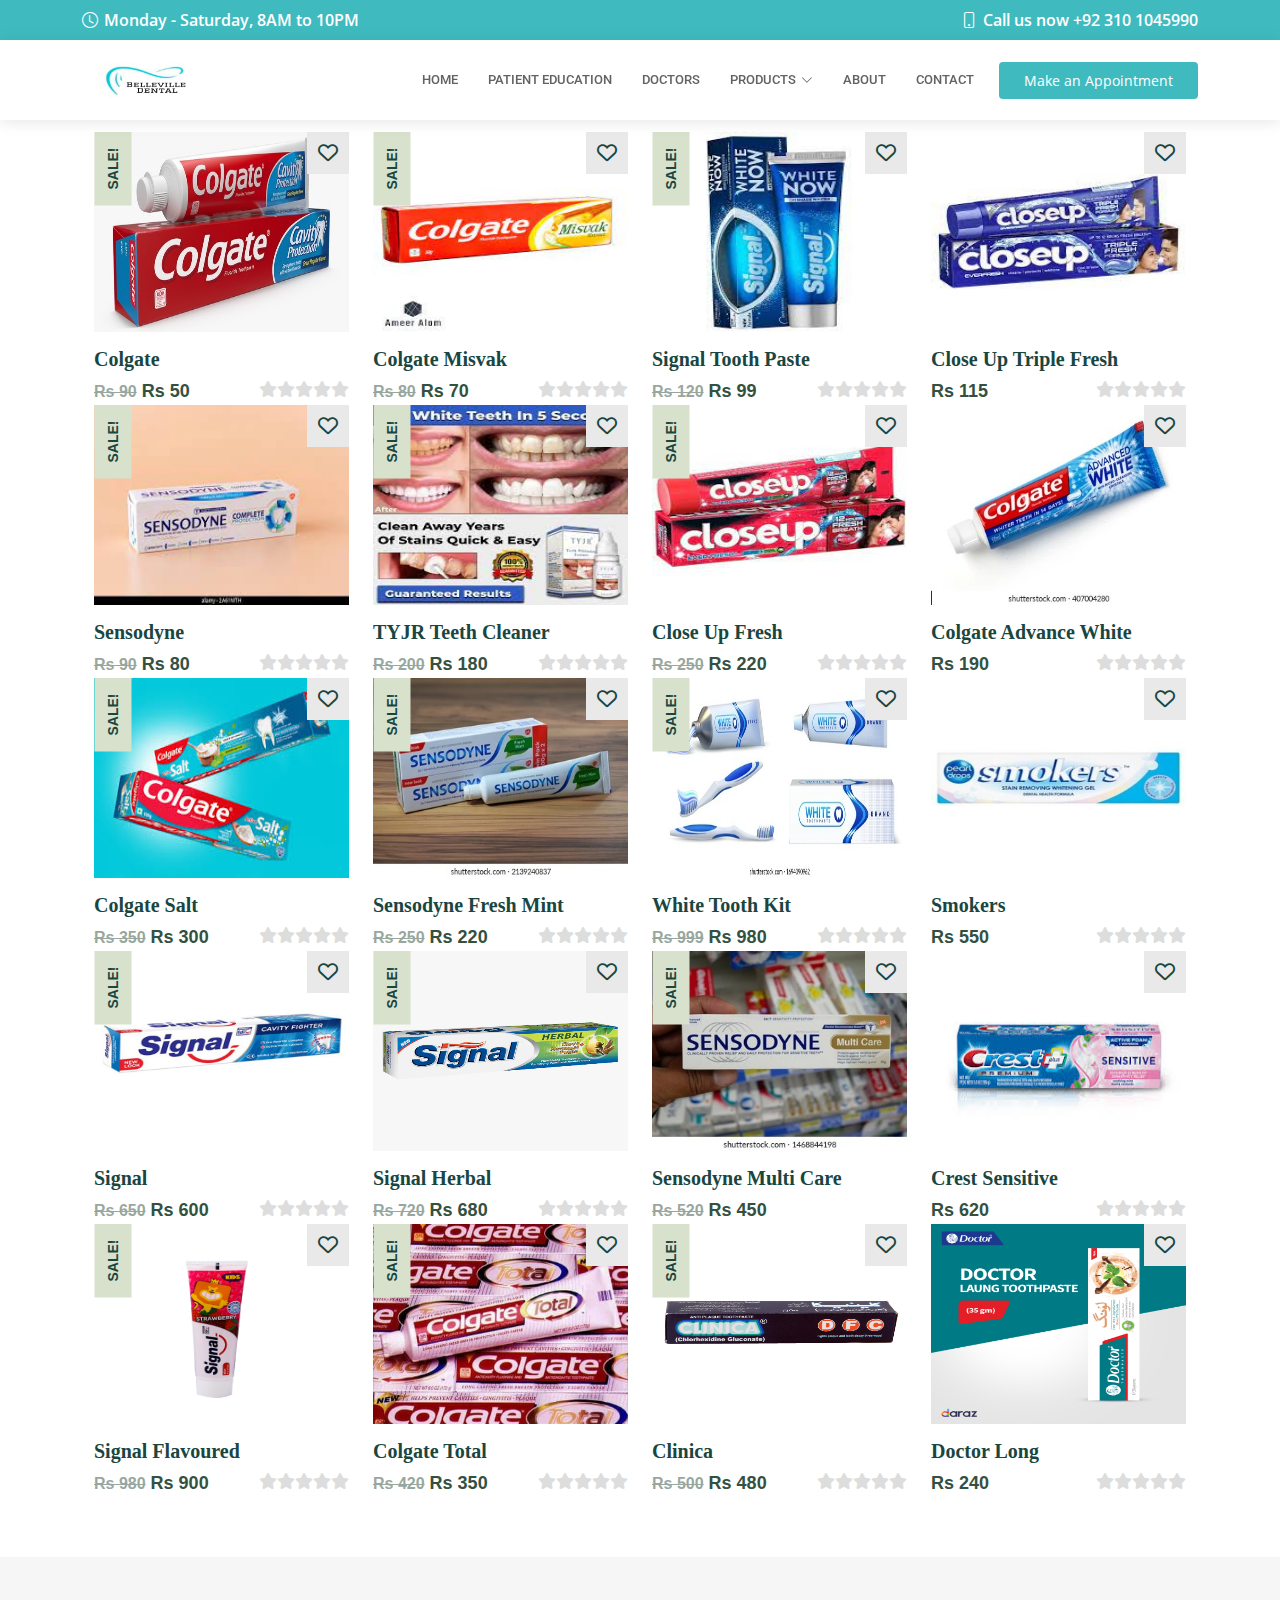
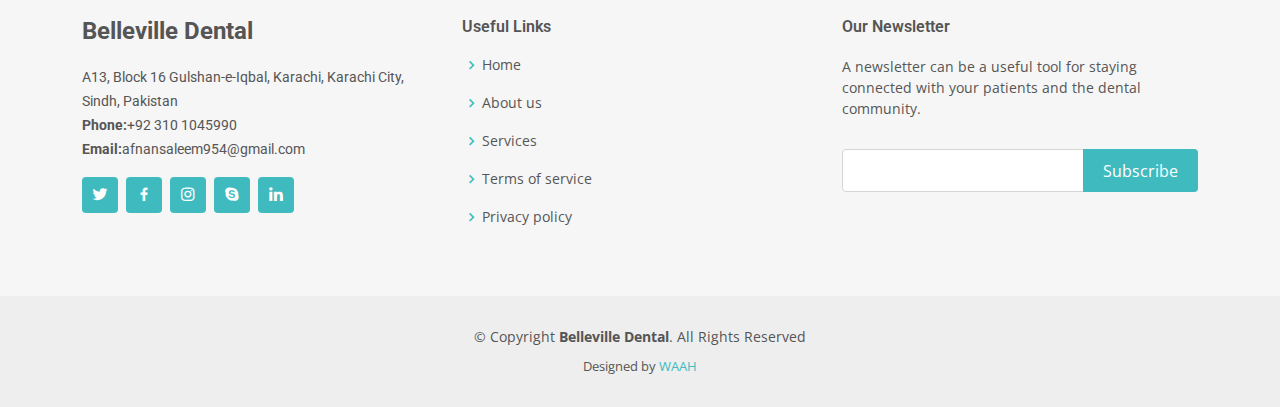
<file: Dental-master/toothpaste.html>
<!DOCTYPE html>
<html lang="en">

<head>
  <meta charset="utf-8">
  <meta content="width=device-width, initial-scale=1.0" name="viewport">

  <title>Belleville Dental - Tooth Paste</title>
  <meta content="" name="description">
  <meta content="" name="keywords">

  <!-- Favicons -->
  <link href="assets/img/logo.jpeg" rel="icon">
  <link href="assets/img/logo.jpeg" rel="logo">
  <!-- Google Fonts -->
  <link
    href="https://fonts.googleapis.com/css?family=Open+Sans:300,300i,400,400i,600,600i,700,700i|Roboto:300,300i,400,400i,500,500i,600,600i,700,700i|Poppins:300,300i,400,400i,500,500i,600,600i,700,700i"
    rel="stylesheet">

  <!-- Vendor CSS Files -->
  <link href="assets/vendor/fontawesome-free/css/all.min.css" rel="stylesheet">
  <link href="assets/vendor/animate.css/animate.min.css" rel="stylesheet">
  <link href="assets/vendor/aos/aos.css" rel="stylesheet">
  <link href="assets/vendor/bootstrap/css/bootstrap.min.css" rel="stylesheet">
  <link href="assets/vendor/bootstrap-icons/bootstrap-icons.css" rel="stylesheet">
  <link href="assets/vendor/boxicons/css/boxicons.min.css" rel="stylesheet">
  <link href="assets/vendor/glightbox/css/glightbox.min.css" rel="stylesheet">
  <link href="assets/vendor/swiper/swiper-bundle.min.css" rel="stylesheet">
  <link href="assets/css/rating.css" rel="stylesheet">


  <!-- Template Main CSS File -->
  <link href="assets/css/style.css" rel="stylesheet">
  <link href="assets/css/products.css" rel="stylesheet">

  <!-- =======================================================
  * Template Name: Medicio - v4.9.1
  * Template URL: https://bootstrapmade.com/medicio-free-bootstrap-theme/
  * Author: BootstrapMade.com
  * License: https://bootstrapmade.com/license/
  ======================================================== -->
</head>

<body>

  <!-- ======= Top Bar ======= -->
  <div id="topbar" class="d-flex align-items-center fixed-top">
    <div class="container d-flex align-items-center justify-content-center justify-content-md-between">
      <div class="align-items-center d-none d-md-flex">
        <i class="bi bi-clock"></i> Monday - Saturday, 8AM to 10PM
      </div>
      <div class="d-flex align-items-center">
        <i class="bi bi-phone"></i> Call us now +92 310 1045990
      </div>
    </div>
  </div>

  <!-- ======= Header ======= -->
  <header id="header" class="fixed-top">
    <div class="container d-flex align-items-center">

      <a href="index.html" class="logo me-auto"><img src="assets/img/logo.jpeg" width="150px"></a>
      <!-- Uncomment below if you prefer to use an image logo -->
      <!-- <h1 class="logo me-auto"><a href="index.html">Medicio</a></h1> -->

      <nav id="navbar" class="navbar order-last order-lg-0">
        <ul>
          <li><a class="nav-link scrollto " href="index.html">Home</a></li>
          
          <li><a class="nav-link scrollto" href="#services">PATIENT EDUCATION</a></li>
   
          <li><a class="nav-link scrollto" href="#doctors">Doctors</a></li>
          <li class="dropdown"><a href="#"><span>Products</span> <i class="bi bi-chevron-down"></i></a>
            <ul>
              <li><a href="toothbrush.html">Tooth Brushes</a></li>
              <li><a href="electricbrush.html"> Electronic Brushes</a></li>
              <li><a href="toothpaste.html">Toothpaste</a></li>

            </ul>
          </li>
          <li><a class="nav-link scrollto" href="#about">About</a></li>
          <li><a class="nav-link scrollto" href="#contact">Contact</a></li>
        </ul>
        <i class="bi bi-list mobile-nav-toggle"></i>
      </nav><!-- .navbar -->

      <a href="#appointment" class="appointment-btn scrollto"><span class="d-none d-md-inline">Make an</span>
        Appointment</a>

    </div>
  </header><!-- End Header -->

  <br>
  <br>
  <br>



  <!-- ======= Hero Section ======= -->
  <section class="container mt-50">

    <div class="container" style="z-index: 10">
      <div class="row">
        <div class="col-md-3 col-sm-6">
          <div class="product-grid">
            <div class="product-image">
              <a href="#" class="image">
                <img src="assets/img/tooth paste/IMG-20221229-WA0096.jpg" height="200px">
              </a>
              <a class="product-like-icon" href="#"><i class="far fa-heart"></i></a>
              <span class="product-sale-label">sale!</span>
              <a class="add-cart" href="#"> Add to cart </a>
            </div>
            <div class="product-content">
              <h3 class="title"><a href="#">colgate</a></h3>
              <div class="rating">
                <input type="radio" name="rating" id="star1" value="1" />
                <label for="star1" title="1 stars">
                  <i class="fas fa-star"></i>
                </label>
                <input type="radio" name="rating" id="star2" value="2" />
                <label for="star2" title="2 stars">
                  <i class="fas fa-star"></i>
                </label>
                <input type="radio" name="rating" id="star3" value="3" />
                <label for="star3" title="3 stars">
                  <i class="fas fa-star"></i>
                </label>
                <input type="radio" name="rating" id="star4" value="4" />
                <label for="star4" title="4 stars">
                  <i class="fas fa-star"></i>
                </label>
                <input type="radio" name="rating" id="star5" value="5" />
                <label for="star5" title="5 star">
                  <i class="fas fa-star"></i>
                </label>
              </div>
              <div class="price"><span>Rs 90</span> Rs 50 </div>
            </div>
          </div>
        </div>

        <div class="col-md-3 col-sm-6">
          <div class="product-grid">
            <div class="product-image">
              <a href="#" class="image">
                <img src="assets/img/tooth paste/IMG-20221229-WA0097.jpg" height="200px">
              </a>
              <a class="product-like-icon" href="#"><i class="far fa-heart"></i></a>
              <span class="product-sale-label">sale!</span>
              <a class="add-cart" href="#"> Add to cart </a>
            </div>
            <div class="product-content">
              <h3 class="title"><a href="#">Colgate Misvak</a></h3>
              <div class="rating">
                <input type="radio" name="rating" id="star1" value="1" />
                <label for="star1" title="1 stars">
                  <i class="fas fa-star"></i>
                </label>
                <input type="radio" name="rating" id="star2" value="2" />
                <label for="star2" title="2 stars">
                  <i class="fas fa-star"></i>
                </label>
                <input type="radio" name="rating" id="star3" value="3" />
                <label for="star3" title="3 stars">
                  <i class="fas fa-star"></i>
                </label>
                <input type="radio" name="rating" id="star4" value="4" />
                <label for="star4" title="4 stars">
                  <i class="fas fa-star"></i>
                </label>
                <input type="radio" name="rating" id="star5" value="5" />
                <label for="star5" title="5 star">
                  <i class="fas fa-star"></i>
                </label>
              </div>
              <div class="price"><span>Rs 80</span> Rs 70 </div>
            </div>
          </div>
        </div>
        <div class="col-md-3 col-sm-6">
          <div class="product-grid">
            <div class="product-image">
              <a href="#" class="image">
                <img src="assets/img/tooth paste/IMG-20221229-WA0098.jpg" height="200px">
              </a>
              <a class="product-like-icon" href="#"><i class="far fa-heart"></i></a>
              <span class="product-sale-label">sale!</span>
              <a class="add-cart" href="#"> Add to cart </a>
            </div>
            <div class="product-content">
              <h3 class="title"><a href="#">Signal Tooth Paste</a></h3>
              <div class="rating">
                <input type="radio" name="rating" id="star1" value="1" />
                <label for="star1" title="1 stars">
                  <i class="fas fa-star"></i>
                </label>
                <input type="radio" name="rating" id="star2" value="2" />
                <label for="star2" title="2 stars">
                  <i class="fas fa-star"></i>
                </label>
                <input type="radio" name="rating" id="star3" value="3" />
                <label for="star3" title="3 stars">
                  <i class="fas fa-star"></i>
                </label>
                <input type="radio" name="rating" id="star4" value="4" />
                <label for="star4" title="4 stars">
                  <i class="fas fa-star"></i>
                </label>
                <input type="radio" name="rating" id="star5" value="5" />
                <label for="star5" title="5 star">
                  <i class="fas fa-star"></i>
                </label>
              </div>
              <div class="price"><span>Rs 120</span> Rs 99 </div>
            </div>
          </div>
        </div>
        <div class="col-md-3 col-sm-6">
          <div class="product-grid">
            <div class="product-image">
              <a href="#" class="image">
                <img src="assets/img/tooth paste/IMG-20221229-WA0099.jpg" height="200px">
              </a>
              <a class="product-like-icon" href="#"><i class="far fa-heart"></i></a>
              <a class="add-cart" href="#"> Add to cart </a>
            </div>
            <div class="product-content">
              <h3 class="title"><a href="#">Close up Triple fresh</a></h3>
              <div class="rating">
                <input type="radio" name="rating" id="star1" value="1" />
                <label for="star1" title="1 stars">
                  <i class="fas fa-star"></i>
                </label>
                <input type="radio" name="rating" id="star2" value="2" />
                <label for="star2" title="2 stars">
                  <i class="fas fa-star"></i>
                </label>
                <input type="radio" name="rating" id="star3" value="3" />
                <label for="star3" title="3 stars">
                  <i class="fas fa-star"></i>
                </label>
                <input type="radio" name="rating" id="star4" value="4" />
                <label for="star4" title="4 stars">
                  <i class="fas fa-star"></i>
                </label>
                <input type="radio" name="rating" id="star5" value="5" />
                <label for="star5" title="5 star">
                  <i class="fas fa-star"></i>
                </label>
              </div>
              <div class="price">Rs 115 </div>
            </div>
          </div>
        </div>
      </div>
      <div class="row">
        <div class="col-md-3 col-sm-6">
          <div class="product-grid">
            <div class="product-image">
              <a href="#" class="image">
                <img src="assets/img/tooth paste/IMG-20221229-WA0100.jpg" height="200px">
              </a>
              <a class="product-like-icon" href="#"><i class="far fa-heart"></i></a>
              <span class="product-sale-label">sale!</span>
              <a class="add-cart" href="#"> Add to cart </a>
            </div>
            <div class="product-content">
              <h3 class="title"><a href="#">Sensodyne</a></h3>
              <div class="rating">
                <input type="radio" name="rating" id="star1" value="1" />
                <label for="star1" title="1 stars">
                  <i class="fas fa-star"></i>
                </label>
                <input type="radio" name="rating" id="star2" value="2" />
                <label for="star2" title="2 stars">
                  <i class="fas fa-star"></i>
                </label>
                <input type="radio" name="rating" id="star3" value="3" />
                <label for="star3" title="3 stars">
                  <i class="fas fa-star"></i>
                </label>
                <input type="radio" name="rating" id="star4" value="4" />
                <label for="star4" title="4 stars">
                  <i class="fas fa-star"></i>
                </label>
                <input type="radio" name="rating" id="star5" value="5" />
                <label for="star5" title="5 star">
                  <i class="fas fa-star"></i>
                </label>
              </div>
              <div class="price"><span>Rs 90</span> Rs 80 </div>
            </div>
          </div>
        </div>
        <div class="col-md-3 col-sm-6">
          <div class="product-grid">
            <div class="product-image">
              <a href="#" class="image">
                <img src="assets/img/tooth paste/IMG-20221229-WA0101.jpg" height="200px">
              </a>
              <a class="product-like-icon" href="#"><i class="far fa-heart"></i></a>
              <span class="product-sale-label">sale!</span>
              <a class="add-cart" href="#"> Add to cart </a>
            </div>
            <div class="product-content">
              <h3 class="title"><a href="#">TYJR Teeth cleaner</a></h3>
              <div class="rating">
                <input type="radio" name="rating" id="star1" value="1" />
                <label for="star1" title="1 stars">
                  <i class="fas fa-star"></i>
                </label>
                <input type="radio" name="rating" id="star2" value="2" />
                <label for="star2" title="2 stars">
                  <i class="fas fa-star"></i>
                </label>
                <input type="radio" name="rating" id="star3" value="3" />
                <label for="star3" title="3 stars">
                  <i class="fas fa-star"></i>
                </label>
                <input type="radio" name="rating" id="star4" value="4" />
                <label for="star4" title="4 stars">
                  <i class="fas fa-star"></i>
                </label>
                <input type="radio" name="rating" id="star5" value="5" />
                <label for="star5" title="5 star">
                  <i class="fas fa-star"></i>
                </label>
              </div>
              <div class="price"><span>Rs 200</span> Rs 180 </div>
            </div>
          </div>
        </div>
        <div class="col-md-3 col-sm-6">
          <div class="product-grid">
            <div class="product-image">
              <a href="#" class="image">
                <img src="assets/img/tooth paste/IMG-20221229-WA0102.jpg" height="200px">
              </a>
              <a class="product-like-icon" href="#"><i class="far fa-heart"></i></a>
              <span class="product-sale-label">sale!</span>
              <a class="add-cart" href="#"> Add to cart </a>
            </div>
            <div class="product-content">
              <h3 class="title"><a href="#">Close up Fresh </a></h3>
              <div class="rating">
                <input type="radio" name="rating" id="star1" value="1" />
                <label for="star1" title="1 stars">
                  <i class="fas fa-star"></i>
                </label>
                <input type="radio" name="rating" id="star2" value="2" />
                <label for="star2" title="2 stars">
                  <i class="fas fa-star"></i>
                </label>
                <input type="radio" name="rating" id="star3" value="3" />
                <label for="star3" title="3 stars">
                  <i class="fas fa-star"></i>
                </label>
                <input type="radio" name="rating" id="star4" value="4" />
                <label for="star4" title="4 stars">
                  <i class="fas fa-star"></i>
                </label>
                <input type="radio" name="rating" id="star5" value="5" />
                <label for="star5" title="5 star">
                  <i class="fas fa-star"></i>
                </label>
              </div>
              <div class="price"><span>Rs 250</span> Rs 220 </div>
            </div>
          </div>
        </div>
        <div class="col-md-3 col-sm-6">
          <div class="product-grid">
            <div class="product-image">
              <a href="#" class="image">
                <img src="assets/img/tooth paste/IMG-20221229-WA0104.jpg" height="200px">
              </a>
              <a class="product-like-icon" href="#"><i class="far fa-heart"></i></a>
              <a class="add-cart" href="#"> Add to cart </a>
            </div>
            <div class="product-content">
              <h3 class="title"><a href="#">Colgate Advance white</a></h3>
              <div class="rating">
                <input type="radio" name="rating" id="star1" value="1" />
                <label for="star1" title="1 stars">
                  <i class="fas fa-star"></i>
                </label>
                <input type="radio" name="rating" id="star2" value="2" />
                <label for="star2" title="2 stars">
                  <i class="fas fa-star"></i>
                </label>
                <input type="radio" name="rating" id="star3" value="3" />
                <label for="star3" title="3 stars">
                  <i class="fas fa-star"></i>
                </label>
                <input type="radio" name="rating" id="star4" value="4" />
                <label for="star4" title="4 stars">
                  <i class="fas fa-star"></i>
                </label>
                <input type="radio" name="rating" id="star5" value="5" />
                <label for="star5" title="5 star">
                  <i class="fas fa-star"></i>
                </label>
              </div>
              <div class="price">Rs 190 </div>
            </div>
          </div>
        </div>
      </div>
      <div class="row">
        <div class="col-md-3 col-sm-6">
          <div class="product-grid">
            <div class="product-image">
              <a href="#" class="image">
                <img src="assets/img/tooth paste/IMG-20221229-WA0105.jpg" height="200px">
              </a>
              <a class="product-like-icon" href="#"><i class="far fa-heart"></i></a>
              <span class="product-sale-label">sale!</span>
              <a class="add-cart" href="#"> Add to cart </a>
            </div>
            <div class="product-content">
              <h3 class="title"><a href="#">Colgate Salt</a></h3>
              <div class="rating">
                <input type="radio" name="rating" id="star1" value="1" />
                <label for="star1" title="1 stars">
                  <i class="fas fa-star"></i>
                </label>
                <input type="radio" name="rating" id="star2" value="2" />
                <label for="star2" title="2 stars">
                  <i class="fas fa-star"></i>
                </label>
                <input type="radio" name="rating" id="star3" value="3" />
                <label for="star3" title="3 stars">
                  <i class="fas fa-star"></i>
                </label>
                <input type="radio" name="rating" id="star4" value="4" />
                <label for="star4" title="4 stars">
                  <i class="fas fa-star"></i>
                </label>
                <input type="radio" name="rating" id="star5" value="5" />
                <label for="star5" title="5 star">
                  <i class="fas fa-star"></i>
                </label>
              </div>
              <div class="price"><span>Rs 350</span> Rs 300 </div>
            </div>
          </div>
        </div>
        <div class="col-md-3 col-sm-6">
          <div class="product-grid">
            <div class="product-image">
              <a href="#" class="image">
                <img src="assets/img/tooth paste/IMG-20221229-WA0108.jpg" height="200px">
              </a>
              <a class="product-like-icon" href="#"><i class="far fa-heart"></i></a>
              <span class="product-sale-label">sale!</span>
              <a class="add-cart" href="#"> Add to cart </a>
            </div>
            <div class="product-content">
              <h3 class="title"><a href="#">Sensodyne Fresh Mint</a></h3>
              <div class="rating">
                <input type="radio" name="rating" id="star1" value="1" />
                <label for="star1" title="1 stars">
                  <i class="fas fa-star"></i>
                </label>
                <input type="radio" name="rating" id="star2" value="2" />
                <label for="star2" title="2 stars">
                  <i class="fas fa-star"></i>
                </label>
                <input type="radio" name="rating" id="star3" value="3" />
                <label for="star3" title="3 stars">
                  <i class="fas fa-star"></i>
                </label>
                <input type="radio" name="rating" id="star4" value="4" />
                <label for="star4" title="4 stars">
                  <i class="fas fa-star"></i>
                </label>
                <input type="radio" name="rating" id="star5" value="5" />
                <label for="star5" title="5 star">
                  <i class="fas fa-star"></i>
                </label>
              </div>
              <div class="price"><span>Rs 250</span> Rs 220 </div>
            </div>
          </div>
        </div>
        <div class="col-md-3 col-sm-6">
          <div class="product-grid">
            <div class="product-image">
              <a href="#" class="image">
                <img src="assets/img/tooth paste/IMG-20221229-WA0109.jpg" height="200px">
              </a>
              <a class="product-like-icon" href="#"><i class="far fa-heart"></i></a>
              <span class="product-sale-label">sale!</span>
              <a class="add-cart" href="#"> Add to cart </a>
            </div>
            <div class="product-content">
              <h3 class="title"><a href="#">White Tooth Kit </a></h3>
              <div class="rating">
                <input type="radio" name="rating" id="star1" value="1" />
                <label for="star1" title="1 stars">
                  <i class="fas fa-star"></i>
                </label>
                <input type="radio" name="rating" id="star2" value="2" />
                <label for="star2" title="2 stars">
                  <i class="fas fa-star"></i>
                </label>
                <input type="radio" name="rating" id="star3" value="3" />
                <label for="star3" title="3 stars">
                  <i class="fas fa-star"></i>
                </label>
                <input type="radio" name="rating" id="star4" value="4" />
                <label for="star4" title="4 stars">
                  <i class="fas fa-star"></i>
                </label>
                <input type="radio" name="rating" id="star5" value="5" />
                <label for="star5" title="5 star">
                  <i class="fas fa-star"></i>
                </label>
              </div>
              <div class="price"><span>Rs 999</span> Rs 980 </div>
            </div>
          </div>
        </div>
        <div class="col-md-3 col-sm-6">
          <div class="product-grid">
            <div class="product-image">
              <a href="#" class="image">
                <img src="assets/img/tooth paste/IMG-20221229-WA0111.jpg" height="200px">
              </a>
              <a class="product-like-icon" href="#"><i class="far fa-heart"></i></a>
              <a class="add-cart" href="#"> Add to cart </a>
            </div>
            <div class="product-content">
              <h3 class="title"><a href="#">Smokers</a></h3>
              <div class="rating">
                <input type="radio" name="rating" id="star1" value="1" />
                <label for="star1" title="1 stars">
                  <i class="fas fa-star"></i>
                </label>
                <input type="radio" name="rating" id="star2" value="2" />
                <label for="star2" title="2 stars">
                  <i class="fas fa-star"></i>
                </label>
                <input type="radio" name="rating" id="star3" value="3" />
                <label for="star3" title="3 stars">
                  <i class="fas fa-star"></i>
                </label>
                <input type="radio" name="rating" id="star4" value="4" />
                <label for="star4" title="4 stars">
                  <i class="fas fa-star"></i>
                </label>
                <input type="radio" name="rating" id="star5" value="5" />
                <label for="star5" title="5 star">
                  <i class="fas fa-star"></i>
                </label>
              </div>
              <div class="price">Rs 550 </div>
            </div>
          </div>
        </div>
      </div>
      <div class="row">
        <div class="col-md-3 col-sm-6">
          <div class="product-grid">
            <div class="product-image">
              <a href="#" class="image">
                <img src="assets/img/tooth paste/IMG-20221229-WA0112.jpg" height="200px">
              </a>
              <a class="product-like-icon" href="#"><i class="far fa-heart"></i></a>
              <span class="product-sale-label">sale!</span>
              <a class="add-cart" href="#"> Add to cart </a>
            </div>
            <div class="product-content">
              <h3 class="title"><a href="#">Signal</a></h3>
              <div class="rating">
                <input type="radio" name="rating" id="star1" value="1" />
                <label for="star1" title="1 stars">
                  <i class="fas fa-star"></i>
                </label>
                <input type="radio" name="rating" id="star2" value="2" />
                <label for="star2" title="2 stars">
                  <i class="fas fa-star"></i>
                </label>
                <input type="radio" name="rating" id="star3" value="3" />
                <label for="star3" title="3 stars">
                  <i class="fas fa-star"></i>
                </label>
                <input type="radio" name="rating" id="star4" value="4" />
                <label for="star4" title="4 stars">
                  <i class="fas fa-star"></i>
                </label>
                <input type="radio" name="rating" id="star5" value="5" />
                <label for="star5" title="5 star">
                  <i class="fas fa-star"></i>
                </label>
              </div>
              <div class="price"><span>Rs 650</span> Rs 600 </div>
            </div>
          </div>
        </div>
        <div class="col-md-3 col-sm-6">
          <div class="product-grid">
            <div class="product-image">
              <a href="#" class="image">
                <img src="assets/img/tooth paste/IMG-20221229-WA0113.jpg" height="200px">
              </a>
              <a class="product-like-icon" href="#"><i class="far fa-heart"></i></a>
              <span class="product-sale-label">sale!</span>
              <a class="add-cart" href="#"> Add to cart </a>
            </div>
            <div class="product-content">
              <h3 class="title"><a href="#">Signal Herbal</a></h3>
              <div class="rating">
                <input type="radio" name="rating" id="star1" value="1" />
                <label for="star1" title="1 stars">
                  <i class="fas fa-star"></i>
                </label>
                <input type="radio" name="rating" id="star2" value="2" />
                <label for="star2" title="2 stars">
                  <i class="fas fa-star"></i>
                </label>
                <input type="radio" name="rating" id="star3" value="3" />
                <label for="star3" title="3 stars">
                  <i class="fas fa-star"></i>
                </label>
                <input type="radio" name="rating" id="star4" value="4" />
                <label for="star4" title="4 stars">
                  <i class="fas fa-star"></i>
                </label>
                <input type="radio" name="rating" id="star5" value="5" />
                <label for="star5" title="5 star">
                  <i class="fas fa-star"></i>
                </label>
              </div>
              <div class="price"><span>Rs 720</span> Rs 680 </div>
            </div>
          </div>
        </div>
        <div class="col-md-3 col-sm-6">
          <div class="product-grid">
            <div class="product-image">
              <a href="#" class="image">
                <img src="assets/img/tooth paste/IMG-20221229-WA0114.jpg" height="200px">
              </a>
              <a class="product-like-icon" href="#"><i class="far fa-heart"></i></a>
              <span class="product-sale-label">sale!</span>
              <a class="add-cart" href="#"> Add to cart </a>
            </div>
            <div class="product-content">
              <h3 class="title"><a href="#">Sensodyne Multi Care</a></h3>
              <div class="price"><span>Rs 520</span> Rs 450 </div>
            </div>
          </div>
        </div>
        <div class="col-md-3 col-sm-6">
          <div class="product-grid">
            <div class="product-image">
              <a href="#" class="image">
                <img src="assets/img/tooth paste/IMG-20221229-WA0115.jpg" height="200px">
              </a>
              <a class="product-like-icon" href="#"><i class="far fa-heart"></i></a>
              <a class="add-cart" href="#"> Add to cart </a>
            </div>
            <div class="product-content">
              <h3 class="title"><a href="#">Crest Sensitive</a></h3>
              <div class="rating">
                <input type="radio" name="rating" id="star1" value="1" />
                <label for="star1" title="1 stars">
                  <i class="fas fa-star"></i>
                </label>
                <input type="radio" name="rating" id="star2" value="2" />
                <label for="star2" title="2 stars">
                  <i class="fas fa-star"></i>
                </label>
                <input type="radio" name="rating" id="star3" value="3" />
                <label for="star3" title="3 stars">
                  <i class="fas fa-star"></i>
                </label>
                <input type="radio" name="rating" id="star4" value="4" />
                <label for="star4" title="4 stars">
                  <i class="fas fa-star"></i>
                </label>
                <input type="radio" name="rating" id="star5" value="5" />
                <label for="star5" title="5 star">
                  <i class="fas fa-star"></i>
                </label>
              </div>
              <div class="price">Rs 620 </div>
            </div>
          </div>
        </div>
      </div>
      <div class="row">
        <div class="col-md-3 col-sm-6">
          <div class="product-grid">
            <div class="product-image">
              <a href="#" class="image">
                <img src="assets/img/tooth paste/IMG-20221229-WA0118.jpg" height="200px">
              </a>
              <a class="product-like-icon" href="#"><i class="far fa-heart"></i></a>
              <span class="product-sale-label">sale!</span>
              <a class="add-cart" href="#"> Add to cart </a>
            </div>
            <div class="product-content">
              <h3 class="title"><a href="#">Signal Flavoured</a></h3>
              <div class="rating">
                <input type="radio" name="rating" id="star1" value="1" />
                <label for="star1" title="1 stars">
                  <i class="fas fa-star"></i>
                </label>
                <input type="radio" name="rating" id="star2" value="2" />
                <label for="star2" title="2 stars">
                  <i class="fas fa-star"></i>
                </label>
                <input type="radio" name="rating" id="star3" value="3" />
                <label for="star3" title="3 stars">
                  <i class="fas fa-star"></i>
                </label>
                <input type="radio" name="rating" id="star4" value="4" />
                <label for="star4" title="4 stars">
                  <i class="fas fa-star"></i>
                </label>
                <input type="radio" name="rating" id="star5" value="5" />
                <label for="star5" title="5 star">
                  <i class="fas fa-star"></i>
                </label>
              </div>
              <div class="price"><span>Rs 980</span> Rs 900 </div>
            </div>
          </div>
        </div>
        <div class="col-md-3 col-sm-6">
          <div class="product-grid">
            <div class="product-image">
              <a href="#" class="image">
                <img src="assets/img/tooth paste/IMG-20221229-WA0119.jpg" height="200px">
              </a>
              <a class="product-like-icon" href="#"><i class="far fa-heart"></i></a>
              <span class="product-sale-label">sale!</span>
              <a class="add-cart" href="#"> Add to cart </a>
            </div>
            <div class="product-content">
              <h3 class="title"><a href="#">Colgate Total</a></h3>
              <div class="rating">
                <input type="radio" name="rating" id="star1" value="1" />
                <label for="star1" title="1 stars">
                  <i class="fas fa-star"></i>
                </label>
                <input type="radio" name="rating" id="star2" value="2" />
                <label for="star2" title="2 stars">
                  <i class="fas fa-star"></i>
                </label>
                <input type="radio" name="rating" id="star3" value="3" />
                <label for="star3" title="3 stars">
                  <i class="fas fa-star"></i>
                </label>
                <input type="radio" name="rating" id="star4" value="4" />
                <label for="star4" title="4 stars">
                  <i class="fas fa-star"></i>
                </label>
                <input type="radio" name="rating" id="star5" value="5" />
                <label for="star5" title="5 star">
                  <i class="fas fa-star"></i>
                </label>
              </div>
              <div class="price"><span>Rs 420</span> Rs 350 </div>
            </div>
          </div>
        </div>
        <div class="col-md-3 col-sm-6">
          <div class="product-grid">
            <div class="product-image">
              <a href="#" class="image">
                <img src="assets/img/tooth paste/Clinica-Toothpaste-100G.png" height="200px">
              </a>
              <a class="product-like-icon" href="#"><i class="far fa-heart"></i></a>
              <span class="product-sale-label">sale!</span>
              <a class="add-cart" href="#"> Add to cart </a>
            </div>
            <div class="product-content">
              <h3 class="title"><a href="#">Clinica </a></h3>
              <div class="rating">
                <input type="radio" name="rating" id="star1" value="1" />
                <label for="star1" title="1 stars">
                  <i class="fas fa-star"></i>
                </label>
                <input type="radio" name="rating" id="star2" value="2" />
                <label for="star2" title="2 stars">
                  <i class="fas fa-star"></i>
                </label>
                <input type="radio" name="rating" id="star3" value="3" />
                <label for="star3" title="3 stars">
                  <i class="fas fa-star"></i>
                </label>
                <input type="radio" name="rating" id="star4" value="4" />
                <label for="star4" title="4 stars">
                  <i class="fas fa-star"></i>
                </label>
                <input type="radio" name="rating" id="star5" value="5" />
                <label for="star5" title="5 star">
                  <i class="fas fa-star"></i>
                </label>
              </div>
              <div class="price"><span>Rs 500</span> Rs 480 </div>
            </div>
          </div>
        </div>
        <div class="col-md-3 col-sm-6">
          <div class="product-grid">
            <div class="product-image">
              <a href="#" class="image">
                <img src="assets/img/tooth paste/24104f82662fafc62e0c9774c8d7e4c8.png" height="200px">
              </a>
              <a class="product-like-icon" href="#"><i class="far fa-heart"></i></a>
              <a class="add-cart" href="#"> Add to cart </a>
            </div>
            <div class="product-content">
              <h3 class="title"><a href="#">Doctor Long</a></h3>
              <div class="rating">
                <input type="radio" name="rating" id="star1" value="1" />
                <label for="star1" title="1 stars">
                  <i class="fas fa-star"></i>
                </label>
                <input type="radio" name="rating" id="star2" value="2" />
                <label for="star2" title="2 stars">
                  <i class="fas fa-star"></i>
                </label>
                <input type="radio" name="rating" id="star3" value="3" />
                <label for="star3" title="3 stars">
                  <i class="fas fa-star"></i>
                </label>
                <input type="radio" name="rating" id="star4" value="4" />
                <label for="star4" title="4 stars">
                  <i class="fas fa-star"></i>
                </label>
                <input type="radio" name="rating" id="star5" value="5" />
                <label for="star5" title="5 star">
                  <i class="fas fa-star"></i>
                </label>
              </div>
              <div class="price">Rs 240 </div>
            </div>
          </div>
        </div>
      </div>
    </div>
  </section>
  </section>
  <!-- End #main -->
  <!-- ======= Footer ======= -->
  <footer id="footer">
    <div class="footer-top">
      <div class="container">
        <div class="row">

          <div class="col-lg-4 col-md-6">
            <div class="footer-info">
              <h3>Belleville Dental</h3>
              <p>
                A13, Block 16 Gulshan-e-Iqbal, Karachi, Karachi City, Sindh, Pakistan <br>

                <strong>Phone:</strong>+92 310 1045990<br>
                <strong>Email:</strong>afnansaleem954@gmail.com<br>
              </p>
              <div class="social-links mt-3">
                <a href="#" class="twitter"><i class="bx bxl-twitter"></i></a>
                <a href="#" class="facebook"><i class="bx bxl-facebook"></i></a>
                <a href="#" class="instagram"><i class="bx bxl-instagram"></i></a>
                <a href="#" class="google-plus"><i class="bx bxl-skype"></i></a>
                <a href="#" class="linkedin"><i class="bx bxl-linkedin"></i></a>
              </div>
            </div>
          </div>

          <div class="col-lg-4 col-md-6 footer-links">
            <h4>Useful Links</h4>
            <ul>
              <li><i class="bx bx-chevron-right"></i> <a href="#">Home</a></li>
              <li><i class="bx bx-chevron-right"></i> <a href="#">About us</a></li>
              <li><i class="bx bx-chevron-right"></i> <a href="#">Services</a></li>
              <li><i class="bx bx-chevron-right"></i> <a href="#">Terms of service</a></li>
              <li><i class="bx bx-chevron-right"></i> <a href="#">Privacy policy</a></li>
            </ul>
          </div>



          <div class="col-lg-4 col-md-6 footer-newsletter">
            <h4>Our Newsletter</h4>
            <p>

              A newsletter can be a useful tool for staying connected with your patients and the dental community.</p>
            <form action="" method="post">
              <input type="email" name="email"><input type="submit" value="Subscribe">
            </form>

          </div>

        </div>
      </div>
    </div>

    <div class="container">
      <div class="copyright">
        &copy; Copyright <strong><span>Belleville Dental</span></strong>. All Rights Reserved
      </div>
      <div class="credits">

        Designed by <a href="https://www.facebook.com/aptechgulshan2/">WAAH</a>
      </div>
    </div>
  </footer><!-- End Footer -->


  <div id="preloader"></div>
  <a href="#" class="back-to-top d-flex align-items-center justify-content-center"><i
      class="bi bi-arrow-up-short"></i></a>

  <!-- Vendor JS Files -->
  <script src="assets/vendor/purecounter/purecounter_vanilla.js"></script>
  <script src="assets/vendor/aos/aos.js"></script>
  <script src="assets/vendor/bootstrap/js/bootstrap.bundle.min.js"></script>
  <script src="assets/vendor/glightbox/js/glightbox.min.js"></script>
  <script src="assets/vendor/swiper/swiper-bundle.min.js"></script>
  <script src="assets/vendor/php-email-form/validate.js"></script>
  <script src="assets/js/rating.js"></script>

  <!-- Template Main JS File -->
  <script src="assets/js/main.js"></script>

</body>

</html>
</file>
<file: Dental-master/assets/css/rating.css>
/* CSS for 5-star rating system (left to right) */
.rating {
  direction: rtl;
  unicode-bidi: bidi-override; 
}

.rating input {
  display: none;
}

.rating label {
  color: #ddd;
  float: right;
  cursor: pointer;
  font-size: 1em;
  transition: color 0.3s;
}

.rating label:hover,
.rating label:hover ~ label,
.rating input:checked ~ label {
  color: #ffc107;
}
</file>
<file: Dental-master/assets/css/products.css>
.product-grid{
    font-family: 'Montserrat', sans-serif;
    overflow: hidden;
}
.product-grid .product-image{
    overflow: hidden;
    position: relative;
}
.product-grid .product-image a.image{ display: block; }
.product-grid .product-image img{
    width: 100%;
    transition: all .4s ease-out;
}
.product-grid .product-image:hover img{
    transform-origin: top center;
    transform: scale(1.3);
}
.product-grid .product-like-icon{
    color: #194641;
    background: #e9e9e9;
    font-size: 20px;
    text-align: center;
    line-height: 42px;
    height: 42px;
    width: 42px;
    position: absolute;
    top: 0;
    right: 0;
    transition: all 0.2s ease-out;
}
.product-grid .product-like-icon:hover{ background: #D8E1CC; }
.product-grid .product-sale-label{
    color: #194641;
    background: #D8E1CC;
    font-size: 14px;
    font-weight: 600;
    text-transform: uppercase;
    text-align: center;
    padding: 8px 16px;
    transform: rotate(-90deg);
    position: absolute;
    top: 18px;
    left: -18px;
}
.product-grid .add-cart{
    color:#fff;
    background: #194641;
    font-size: 14px;
    font-weight: 600;
    padding: 12px 15px;
    text-transform: uppercase;
    text-align: center;
    width: 100%;
    opacity: 0;
    position: absolute;
    bottom: 20px;
    left: 0;
    transition: all .3s ease-in-out;
}
.product-grid:hover .add-cart{
    opacity: 1;
    bottom: 0;
}
.product-grid .add-cart:hover{ text-decoration: underline; }
.product-grid .product-content{ padding: 15px 0 0; }
.product-grid .title{
    color: #194641;
    font-family: 'Cormorant', serif;
    font-size: 20px;
    font-weight: 600;
    text-transform: capitalize;
    margin: 0 0 7px;
}
.product-grid .title a{
    color: #194641;
    transition: all 0.3s ease 0s;
}
.product-grid .title a:hover{
    color: #34513f;
    text-decoration: underline;
}
.product-grid .price{
    color: #34513f;
    font-size: 18px;
    font-weight: 600;
}
.product-grid .price span{
    font-size: 16px;
    text-decoration: line-through;
    opacity: .5;
}
@media screen and (max-width: 990px){
    .product-grid{ margin-bottom: 30px; }
}
</file>
<file: Dental-master/assets/css/style.css>
/**
* Template Name: Medicio - v4.9.1
* Template URL: https://bootstrapmade.com/medicio-free-bootstrap-theme/
* Author: BootstrapMade.com
* License: https://bootstrapmade.com/license/
*/

/*--------------------------------------------------------------
# General
--------------------------------------------------------------*/
body {
  font-family: "Open Sans", sans-serif;
  color: #444444;
}

a {
  color: #3fbbc0;
  text-decoration: none;
}

a:hover {
  color: #65c9cd;
  text-decoration: none;
}

h1,
h2,
h3,
h4,
h5,
h6 {
  font-family: "Roboto", sans-serif;
}

/*--------------------------------------------------------------
# Preloader
--------------------------------------------------------------*/
#preloader {
  position: fixed;
  top: 0;
  left: 0;
  right: 0;
  bottom: 0;
  z-index: 9999;
  overflow: hidden;
  background: #fff;
}

#preloader:before {
  content: "";
  position: fixed;
  top: calc(50% - 30px);
  left: calc(50% - 30px);
  border: 6px solid #3fbbc0;
  border-top-color: #ecf8f9;
  border-radius: 50%;
  width: 60px;
  height: 60px;
  -webkit-animation: animate-preloader 1s linear infinite;
  animation: animate-preloader 1s linear infinite;
}

@-webkit-keyframes animate-preloader {
  0% {
    transform: rotate(0deg);
  }

  100% {
    transform: rotate(360deg);
  }
}

@keyframes animate-preloader {
  0% {
    transform: rotate(0deg);
  }

  100% {
    transform: rotate(360deg);
  }
}

/*--------------------------------------------------------------
# Back to top button
--------------------------------------------------------------*/
.back-to-top {
  position: fixed;
  visibility: hidden;
  opacity: 0;
  right: 15px;
  bottom: 15px;
  z-index: 996;
  background: #3fbbc0;
  width: 40px;
  height: 40px;
  border-radius: 4px;
  transition: all 0.4s;
}

.back-to-top i {
  font-size: 28px;
  color: #fff;
  line-height: 0;
}

.back-to-top:hover {
  background: #5ec6ca;
  color: #fff;
}

.back-to-top.active {
  visibility: visible;
  opacity: 1;
}

/*--------------------------------------------------------------
# Disable aos animation delay on mobile devices
--------------------------------------------------------------*/
@media screen and (max-width: 768px) {
  [data-aos-delay] {
    transition-delay: 0 !important;
  }
}

/*--------------------------------------------------------------
# Top Bar
--------------------------------------------------------------*/
#topbar {
  background: #3fbbc0;
  color: #fff;
  height: 40px;
  font-size: 16px;
  font-weight: 600;
  z-index: 996;
  transition: all 0.5s;
}

#topbar.topbar-scrolled {
  top: -40px;
}

#topbar i {
  padding-right: 6px;
  line-height: 0;
}

/*--------------------------------------------------------------
# Header
--------------------------------------------------------------*/
#header {
  background: #fff;
  transition: all 0.5s;
  z-index: 997;
  padding: 20px 0;
  top: 40px;
  box-shadow: 0px 2px 15px rgba(0, 0, 0, 0.1);
}

@media (max-width: 992px) {
  #header {
    padding: 15px 0;
  }
}

#header.header-scrolled {
  top: 0;
}

#header .logo {
  font-size: 28px;
  margin: 0;
  padding: 0;
  line-height: 1;
  font-weight: 600;
  letter-spacing: 0.5px;
  text-transform: uppercase;
}

#header .logo a {
  color: #555555;
}

#header .logo img {
  max-height: 40px;
}

/**
* Appointment Button
*/
.appointment-btn {
  margin-left: 25px;
  background: #3fbbc0;
  color: #fff;
  border-radius: 4px;
  padding: 8px 25px;
  white-space: nowrap;
  transition: 0.3s;
  font-size: 14px;
  display: inline-block;
}

.appointment-btn:hover {
  background: #65c9cd;
  color: #fff;
}

@media (max-width: 768px) {
  .appointment-btn {
    margin: 0 15px 0 0;
    padding: 6px 15px;
  }
}

/*--------------------------------------------------------------
# Navigation Menu
--------------------------------------------------------------*/
/**
* Desktop Navigation 
*/
.navbar {
  padding: 0;
}

.navbar ul {
  margin: 0;
  padding: 0;
  display: flex;
  list-style: none;
  align-items: center;
}

.navbar li {
  position: relative;
}

.navbar a,
.navbar a:focus {
  display: flex;
  align-items: center;
  justify-content: space-between;
  padding: 10px 0 10px 30px;
  font-family: "Roboto", sans-serif;
  font-size: 13px;
  color: #626262;
  white-space: nowrap;
  transition: 0.3s;
  text-transform: uppercase;
  font-weight: 500;
}

.navbar a i,
.navbar a:focus i {
  font-size: 12px;
  line-height: 0;
  margin-left: 5px;
}

.navbar a:hover,
.navbar .active,
.navbar .active:focus,
.navbar li:hover>a {
  color: #3fbbc0;
}

.navbar .dropdown ul {
  display: block;
  position: absolute;
  left: 14px;
  top: calc(100% + 30px);
  margin: 0;
  padding: 10px 0;
  z-index: 99;
  opacity: 0;
  visibility: hidden;
  background: #fff;
  box-shadow: 0px 0px 30px rgba(127, 137, 161, 0.25);
  transition: 0.3s;
  border-radius: 4px;
}

.navbar .dropdown ul li {
  min-width: 200px;
}

.navbar .dropdown ul a {
  padding: 10px 20px;
  text-transform: none;
}

.navbar .dropdown ul a i {
  font-size: 12px;
}

.navbar .dropdown ul a:hover,
.navbar .dropdown ul .active:hover,
.navbar .dropdown ul li:hover>a {
  color: #3fbbc0;
}

.navbar .dropdown:hover>ul {
  opacity: 1;
  top: 100%;
  visibility: visible;
}

.navbar .dropdown .dropdown ul {
  top: 0;
  left: calc(100% - 30px);
  visibility: hidden;
}

.navbar .dropdown .dropdown:hover>ul {
  opacity: 1;
  top: 0;
  left: 100%;
  visibility: visible;
}

@media (max-width: 1366px) {
  .navbar .dropdown .dropdown ul {
    left: -90%;
  }

  .navbar .dropdown .dropdown:hover>ul {
    left: -100%;
  }
}

/**
* Mobile Navigation 
*/
.mobile-nav-toggle {
  color: #555555;
  font-size: 28px;
  cursor: pointer;
  display: none;
  line-height: 0;
  transition: 0.5s;
}

.mobile-nav-toggle.bi-x {
  color: #fff;
}

@media (max-width: 991px) {
  .mobile-nav-toggle {
    display: block;
  }

  .navbar ul {
    display: none;
  }
}

.navbar-mobile {
  position: fixed;
  overflow: hidden;
  top: 0;
  right: 0;
  left: 0;
  bottom: 0;
  background: rgba(60, 60, 60, 0.9);
  transition: 0.3s;
  z-index: 999;
}

.navbar-mobile .mobile-nav-toggle {
  position: absolute;
  top: 15px;
  right: 15px;
}

.navbar-mobile ul {
  display: block;
  position: absolute;
  top: 55px;
  right: 15px;
  bottom: 15px;
  left: 15px;
  padding: 10px 0;
  border-radius: 8px;
  background-color: #fff;
  overflow-y: auto;
  transition: 0.3s;
}

.navbar-mobile a,
.navbar-mobile a:focus {
  padding: 10px 20px;
  font-size: 15px;
  color: #555555;
}

.navbar-mobile a:hover,
.navbar-mobile .active,
.navbar-mobile li:hover>a {
  color: #3fbbc0;
}

.navbar-mobile .dropdown ul {
  position: static;
  display: none;
  margin: 10px 20px;
  padding: 10px 0;
  z-index: 99;
  opacity: 1;
  visibility: visible;
  background: #fff;
  box-shadow: 0px 0px 30px rgba(127, 137, 161, 0.25);
}

.navbar-mobile .dropdown ul li {
  min-width: 200px;
}

.navbar-mobile .dropdown ul a {
  padding: 10px 20px;
}

.navbar-mobile .dropdown ul a i {
  font-size: 12px;
}

.navbar-mobile .dropdown ul a:hover,
.navbar-mobile .dropdown ul .active:hover,
.navbar-mobile .dropdown ul li:hover>a {
  color: #3fbbc0;
}

.navbar-mobile .dropdown>.dropdown-active {
  display: block;
}

/*--------------------------------------------------------------
# Hero Section
--------------------------------------------------------------*/
#hero {
  width: 100%;
  height: 100vh;
  background-color: rgba(60, 60, 60, 0.8);
  overflow: hidden;
  position: relative;
}

#hero .carousel,
#hero .carousel-inner,
#hero .carousel-item,
#hero .carousel-item::before {
  position: absolute;
  top: 0;
  right: 0;
  left: 0;
  bottom: 0;
}

#hero .carousel-item {
  background-size: cover;
  background-position: center;
  background-repeat: no-repeat;
  display: flex;
  justify-content: center;
  align-items: flex-end;
}

#hero .container {
  text-align: center;
  background: rgba(255, 255, 255, 0.9);
  padding-top: 30px;
  padding-bottom: 30px;
  margin-bottom: 50px;
  border-top: 4px solid #3fbbc0;
}

@media (max-width: 1200px) {
  #hero .container {
    margin-left: 50px;
    margin-right: 50px;
  }
}

#hero h2 {
  color: #2f2f2f;
  margin-bottom: 20px;
  font-size: 36px;
  font-weight: 700;
}

#hero p {
  margin: 0 auto 30px auto;
  color: #555555;
}

#hero .carousel-inner .carousel-item {
  transition-property: opacity;
  background-position: center top;
}

#hero .carousel-inner .carousel-item,
#hero .carousel-inner .active.carousel-item-start,
#hero .carousel-inner .active.carousel-item-end {
  opacity: 0;
}

#hero .carousel-inner .active,
#hero .carousel-inner .carousel-item-next.carousel-item-start,
#hero .carousel-inner .carousel-item-prev.carousel-item-end {
  opacity: 1;
  transition: 0.5s;
}

#hero .carousel-inner .carousel-item-next,
#hero .carousel-inner .carousel-item-prev,
#hero .carousel-inner .active.carousel-item-start,
#hero .carousel-inner .active.carousel-item-end {
  left: 0;
  transform: translate3d(0, 0, 0);
}

#hero .carousel-control-next-icon,
#hero .carousel-control-prev-icon {
  background: none;
  font-size: 30px;
  line-height: 0;
  width: auto;
  height: auto;
  background: rgba(63, 187, 192, 0.8);
  border-radius: 50px;
  transition: 0.3s;
  color: rgba(255, 255, 255, 0.5);
  width: 54px;
  height: 54px;
  display: flex;
  align-items: center;
  justify-content: center;
}

#hero .carousel-control-next-icon:hover,
#hero .carousel-control-prev-icon:hover {
  background: #3fbbc0;
  color: rgba(255, 255, 255, 0.8);
}

#hero .carousel-indicators li {
  cursor: pointer;
  background: #fff;
  overflow: hidden;
  border: 0;
  width: 12px;
  height: 12px;
  border-radius: 50px;
  opacity: 0.6;
  transition: 0.3s;
}

#hero .carousel-indicators li.active {
  opacity: 1;
  background: #3fbbc0;
}

#hero .btn-get-started {
  font-family: "Roboto", sans-serif;
  font-weight: 500;
  font-size: 14px;
  letter-spacing: 1px;
  display: inline-block;
  padding: 14px 32px;
  border-radius: 4px;
  transition: 0.5s;
  line-height: 1;
  color: #fff;
  background: #3fbbc0;
}

#hero .btn-get-started:hover {
  background: #65c9cd;
}

@media (max-width: 992px) {
  #hero {
    height: 100vh;
  }

  #hero .container {
    margin-top: 100px;
  }
}

@media (max-width: 768px) {
  #hero h2 {
    font-size: 28px;
  }
}

@media (min-width: 1024px) {

  #hero .carousel-control-prev,
  #hero .carousel-control-next {
    width: 5%;
  }
}

@media (max-height: 500px) {
  #hero {
    height: 160vh;
  }
}

/*--------------------------------------------------------------
# Sections General
--------------------------------------------------------------*/
section {
  padding: 60px 0;
  overflow: hidden;
}

.section-bg {
  background-color: #f7fcfc;
}

.section-title {
  text-align: center;
  padding-bottom: 30px;
}

.section-title h2 {
  font-size: 32px;
  font-weight: bold;
  text-transform: uppercase;
  margin-bottom: 20px;
  padding-bottom: 20px;
  position: relative;
}

.section-title h2::after {
  content: "";
  position: absolute;
  display: block;
  width: 50px;
  height: 3px;
  background: #3fbbc0;
  bottom: 0;
  left: calc(50% - 25px);
}

.section-title p {
  margin-bottom: 0;
}

/*--------------------------------------------------------------
# Breadcrumbs
--------------------------------------------------------------*/
.breadcrumbs {
  padding: 20px 0;
  background-color: #ecf8f9;
  min-height: 40px;
  margin-top: 120px;
}

@media (max-width: 992px) {
  .breadcrumbs {
    margin-top: 70px;
  }
}

.breadcrumbs h2 {
  font-size: 24px;
  font-weight: 300;
  margin: 0;
}

@media (max-width: 992px) {
  .breadcrumbs h2 {
    margin: 0 0 10px 0;
  }
}

.breadcrumbs ol {
  display: flex;
  flex-wrap: wrap;
  list-style: none;
  padding: 0;
  margin: 0;
  font-size: 14px;
}

.breadcrumbs ol li+li {
  padding-left: 10px;
}

.breadcrumbs ol li+li::before {
  display: inline-block;
  padding-right: 10px;
  color: #6c757d;
  content: "/";
}

@media (max-width: 768px) {
  .breadcrumbs .d-flex {
    display: block !important;
  }

  .breadcrumbs ol {
    display: block;
  }

  .breadcrumbs ol li {
    display: inline-block;
  }
}

/*--------------------------------------------------------------
# Featured Services
--------------------------------------------------------------*/
.featured-services .icon-box {
  padding: 30px;
  position: relative;
  overflow: hidden;
  background: #fff;
  box-shadow: 0 0 29px 0 rgba(68, 88, 144, 0.12);
  transition: all 0.3s ease-in-out;
  border-radius: 8px;
  z-index: 1;
}

.featured-services .icon-box::before {
  content: "";
  position: absolute;
  background: #d9f1f2;
  right: 0;
  left: 0;
  bottom: 0;
  top: 100%;
  transition: all 0.3s;
  z-index: -1;
}

.featured-services .icon-box:hover::before {
  background: #3fbbc0;
  top: 0;
  border-radius: 0px;
}

.featured-services .icon {
  margin-bottom: 15px;
}

.featured-services .icon i {
  font-size: 48px;
  line-height: 1;
  color: #3fbbc0;
  transition: all 0.3s ease-in-out;
}

.featured-services .title {
  font-weight: 700;
  margin-bottom: 15px;
  font-size: 18px;
}

.featured-services .title a {
  color: #111;
}

.featured-services .description {
  font-size: 15px;
  line-height: 28px;
  margin-bottom: 0;
}

.featured-services .icon-box:hover .title a,
.featured-services .icon-box:hover .description {
  color: #fff;
}

.featured-services .icon-box:hover .icon i {
  color: #fff;
}

/*--------------------------------------------------------------
# Cta
--------------------------------------------------------------*/
.cta {
  background: #3fbbc0;
  color: #fff;
  background-size: cover;
  padding: 60px 0;
}

.cta h3 {
  font-size: 28px;
  font-weight: 700;
}

.cta .cta-btn {
  font-family: "Roboto", sans-serif;
  font-weight: 500;
  font-size: 16px;
  letter-spacing: 1px;
  display: inline-block;
  padding: 10px 35px;
  border-radius: 25px;
  transition: 0.5s;
  margin-top: 10px;
  border: 2px solid #fff;
  color: #fff;
}

.cta .cta-btn:hover {
  background: #fff;
  color: #3fbbc0;
}

/*--------------------------------------------------------------
# About Us
--------------------------------------------------------------*/
.about .content h3 {
  font-weight: 600;
  font-size: 26px;
}

.about .content ul {
  list-style: none;
  padding: 0;
}

.about .content ul li {
  padding-bottom: 10px;
}

.about .content ul i {
  font-size: 20px;
  padding-right: 4px;
  color: #3fbbc0;
}

.about .content p:last-child {
  margin-bottom: 0;
}

/*--------------------------------------------------------------
# Counts
--------------------------------------------------------------*/
.counts {
  padding-bottom: 30px;
}

.counts .count-box {
  box-shadow: -10px -5px 40px 0 rgba(0, 0, 0, 0.1);
  padding: 30px;
  width: 100%;
}

.counts .count-box i {
  display: block;
  font-size: 30px;
  color: #3fbbc0;
  float: left;
}

.counts .count-box span {
  font-size: 42px;
  line-height: 24px;
  display: block;
  font-weight: 700;
  color: #555555;
  margin-left: 50px;
}

.counts .count-box p {
  padding: 30px 0 0 0;
  margin: 0;
  font-family: "Roboto", sans-serif;
  font-size: 14px;
}

.counts .count-box a {
  font-weight: 600;
  display: block;
  margin-top: 20px;
  color: #7b7b7b;
  font-size: 15px;
  font-family: "Poppins", sans-serif;
  transition: ease-in-out 0.3s;
}

.counts .count-box a:hover {
  color: #3fbbc0;
}

/*--------------------------------------------------------------
# Features
--------------------------------------------------------------*/
.features .icon-box h4 {
  font-size: 20px;
  font-weight: 700;
  margin: 5px 0 10px 60px;
}

.features .icon-box i {
  font-size: 48px;
  float: left;
  color: #3fbbc0;
}

.features .icon-box p {
  font-size: 15px;
  color: #848484;
  margin-left: 60px;
}

.features .image {
  background-position: center center;
  background-repeat: no-repeat;
  background-size: cover;
  min-height: 400px;
}

/*--------------------------------------------------------------
# Services
--------------------------------------------------------------*/
.services .icon-box {
  margin-bottom: 20px;
  text-align: center;
}

.services .icon {
  display: inline-flex;
  justify-content: center;
  align-items: center;
  width: 80px;
  height: 80px;
  margin-bottom: 20px;
  background: #fff;
  border-radius: 50%;
  transition: 0.5s;
  color: #3fbbc0;
  overflow: hidden;
  box-shadow: 0px 0 25px rgba(0, 0, 0, 0.15);
}

.services .icon i {
  font-size: 36px;
  line-height: 0;
}

.services .icon-box:hover .icon {
  box-shadow: 0px 0 25px rgba(63, 187, 192, 0.3);
}

.services .title {
  font-weight: 600;
  margin-bottom: 15px;
  font-size: 18px;
  position: relative;
  padding-bottom: 15px;
}

.services .title a {
  color: #444444;
  transition: 0.3s;
}

.services .title a:hover {
  color: #3fbbc0;
}

.services .title::after {
  content: "";
  position: absolute;
  display: block;
  width: 50px;
  height: 2px;
  background: #3fbbc0;
  bottom: 0;
  left: calc(50% - 25px);
}

.services .description {
  line-height: 24px;
  font-size: 14px;
}

/*--------------------------------------------------------------
# Appointments
--------------------------------------------------------------*/
.appointment .php-email-form {
  width: 100%;
}

.appointment .php-email-form .form-group {
  padding-bottom: 8px;
}

.appointment .php-email-form .validate {
  display: none;
  color: red;
  margin: 0 0 15px 0;
  font-weight: 400;
  font-size: 13px;
}

.appointment .php-email-form .error-message {
  display: none;
  color: #fff;
  background: #ed3c0d;
  text-align: left;
  padding: 15px;
  font-weight: 600;
}

.appointment .php-email-form .error-message br+br {
  margin-top: 25px;
}

.appointment .php-email-form .sent-message {
  display: none;
  color: #fff;
  background: #18d26e;
  text-align: center;
  padding: 15px;
  font-weight: 600;
}

.appointment .php-email-form .loading {
  display: none;
  background: #fff;
  text-align: center;
  padding: 15px;
}

.appointment .php-email-form .loading:before {
  content: "";
  display: inline-block;
  border-radius: 50%;
  width: 24px;
  height: 24px;
  margin: 0 10px -6px 0;
  border: 3px solid #18d26e;
  border-top-color: #eee;
  -webkit-animation: animate-loading 1s linear infinite;
  animation: animate-loading 1s linear infinite;
}

.appointment .php-email-form input,
.appointment .php-email-form textarea,
.appointment .php-email-form select {
  border-radius: 0;
  box-shadow: none;
  font-size: 14px;
  padding: 10px !important;
}

.appointment .php-email-form input:focus,
.appointment .php-email-form textarea:focus,
.appointment .php-email-form select:focus {
  border-color: #3fbbc0;
}

.appointment .php-email-form input,
.appointment .php-email-form select {
  height: 44px;
}

.appointment .php-email-form textarea {
  padding: 10px 12px;
}

.appointment .php-email-form button[type=submit] {
  background: #3fbbc0;
  border: 0;
  padding: 10px 35px;
  color: #fff;
  transition: 0.4s;
  border-radius: 50px;
}

.appointment .php-email-form button[type=submit]:hover {
  background: #52c2c6;
}

/*--------------------------------------------------------------
# Departments
--------------------------------------------------------------*/
.departments .nav-tabs {
  border: 0;
}

.departments .nav-link {
  border: 0;
  padding: 20px;
  color: #555555;
  border-radius: 0;
  border-left: 5px solid #fff;
  cursor: pointer;
}

.departments .nav-link h4 {
  font-size: 18px;
  font-weight: 600;
  transition: 0.3s;
}

.departments .nav-link p {
  font-size: 14px;
  margin-bottom: 0;
}

.departments .nav-link:hover h4 {
  color: #3fbbc0;
}

.departments .nav-link.active {
  background: #f7fcfc;
  border-color: #3fbbc0;
}

.departments .nav-link.active h4 {
  color: #3fbbc0;
}

.departments .tab-pane.active {
  -webkit-animation: slide-down 0.5s ease-out;
  animation: slide-down 0.5s ease-out;
}

.departments .tab-pane img {
  float: left;
  max-width: 300px;
  padding: 0 15px 15px 0;
}

@media (max-width: 768px) {
  .departments .tab-pane img {
    float: none;
    padding: 0 0 15px 0;
    max-width: 100%;
  }
}

.departments .tab-pane h3 {
  font-size: 26px;
  font-weight: 600;
  margin-bottom: 20px;
  color: #3fbbc0;
}

.departments .tab-pane p {
  color: #777777;
}

.departments .tab-pane p:last-child {
  margin-bottom: 0;
}

@-webkit-keyframes slide-down {
  0% {
    opacity: 0;
  }

  100% {
    opacity: 1;
  }
}

@keyframes slide-down {
  0% {
    opacity: 0;
  }

  100% {
    opacity: 1;
  }
}

/*--------------------------------------------------------------
# Testimonials
--------------------------------------------------------------*/
.testimonials .testimonials-carousel,
.testimonials .testimonials-slider {
  overflow: hidden;
}

.testimonials .testimonial-item {
  box-sizing: content-box;
  min-height: 320px;
}

.testimonials .testimonial-item .testimonial-img {
  width: 90px;
  border-radius: 50%;
  margin: -40px 0 0 40px;
  position: relative;
  z-index: 2;
  border: 6px solid #fff;
}

.testimonials .testimonial-item h3 {
  font-size: 18px;
  font-weight: bold;
  margin: 10px 0 5px 45px;
  color: #111;
}

.testimonials .testimonial-item h4 {
  font-size: 14px;
  color: #999;
  margin: 0 0 0 45px;
}

.testimonials .testimonial-item .quote-icon-left,
.testimonials .testimonial-item .quote-icon-right {
  color: #b2e4e6;
  font-size: 26px;
}

.testimonials .testimonial-item .quote-icon-left {
  display: inline-block;
  left: -5px;
  position: relative;
}

.testimonials .testimonial-item .quote-icon-right {
  display: inline-block;
  right: -5px;
  position: relative;
  top: 10px;
}

.testimonials .testimonial-item p {
  font-style: italic;
  margin: 0 15px 0 15px;
  padding: 20px 20px 60px 20px;
  background: #f0fafa;
  position: relative;
  border-radius: 6px;
  position: relative;
  z-index: 1;
}

.testimonials .swiper-pagination {
  margin-top: 20px;
  position: relative;
}

.testimonials .swiper-pagination .swiper-pagination-bullet {
  width: 12px;
  height: 12px;
  background-color: #fff;
  opacity: 1;
  border: 1px solid #3fbbc0;
}

.testimonials .swiper-pagination .swiper-pagination-bullet-active {
  background-color: #3fbbc0;
}

/*--------------------------------------------------------------
# Doctors
--------------------------------------------------------------*/
.doctors .member {
  margin-bottom: 20px;
  overflow: hidden;
  text-align: center;
  border-radius: 4px;
  background: #fff;
  box-shadow: 0px 2px 15px rgba(63, 187, 192, 0.1);
}

.doctors .member .member-img {
  position: relative;
  overflow: hidden;
}

.doctors .member .social {
  position: absolute;
  left: 0;
  bottom: 0;
  right: 0;
  height: 40px;
  opacity: 0;
  transition: ease-in-out 0.3s;
  background: rgba(255, 255, 255, 0.85);
  display: flex;
  align-items: center;
  justify-content: center;
}

.doctors .member .social a {
  transition: color 0.3s;
  color: #555555;
  margin: 0 10px;
  display: inline-flex;
  align-items: center;
  justify-content: center;
}

.doctors .member .social a i {
  line-height: 0;
}

.doctors .member .social a:hover {
  color: #3fbbc0;
}

.doctors .member .social i {
  font-size: 18px;
  margin: 0 2px;
}

.doctors .member .member-info {
  padding: 25px 15px;
}

.doctors .member .member-info h4 {
  font-weight: 700;
  margin-bottom: 5px;
  font-size: 18px;
  color: #555555;
}

.doctors .member .member-info span {
  display: block;
  font-size: 13px;
  font-weight: 400;
  color: #aaaaaa;
}

.doctors .member .member-info p {
  font-style: italic;
  font-size: 14px;
  line-height: 26px;
  color: #777777;
}

.doctors .member:hover .social {
  opacity: 1;
}

/*--------------------------------------------------------------
# Gallery
--------------------------------------------------------------*/
.gallery {
  overflow: hidden;
}

.gallery .swiper-pagination {
  margin-top: 20px;
  position: relative;
}

.gallery .swiper-pagination .swiper-pagination-bullet {
  width: 12px;
  height: 12px;
  background-color: #fff;
  opacity: 1;
  border: 1px solid #3fbbc0;
}

.gallery .swiper-pagination .swiper-pagination-bullet-active {
  background-color: #3fbbc0;
}

.gallery .swiper-slide-active {
  text-align: center;
}

@media (min-width: 992px) {
  .gallery .swiper-wrapper {
    padding: 40px 0;
  }

  .gallery .swiper-slide-active {
    border: 6px solid #3fbbc0;
    padding: 4px;
    background: #fff;
    z-index: 1;
    transform: scale(1.2);
    margin-top: 10px;
  }
}

/*--------------------------------------------------------------
# Pricing
--------------------------------------------------------------*/
.pricing .box {
  padding: 20px;
  background: #fff;
  text-align: center;
  box-shadow: 0px 0px 4px rgba(0, 0, 0, 0.12);
  border-radius: 4px;
  position: relative;
  overflow: hidden;
}

.pricing h3 {
  font-weight: 400;
  margin: -20px -20px 20px -20px;
  padding: 20px 15px;
  font-size: 16px;
  font-weight: 600;
  color: #777777;
  background: #f8f8f8;
}

.pricing h4 {
  font-size: 36px;
  color: #3fbbc0;
  font-weight: 600;
  font-family: "Poppins", sans-serif;
  margin-bottom: 20px;
}

.pricing h4 sup {
  font-size: 20px;
  top: -15px;
  left: -3px;
}

.pricing h4 span {
  color: #bababa;
  font-size: 16px;
  font-weight: 300;
}

.pricing ul {
  padding: 0;
  list-style: none;
  color: #444444;
  text-align: center;
  line-height: 20px;
  font-size: 14px;
}

.pricing ul li {
  padding-bottom: 16px;
}

.pricing ul i {
  color: #3fbbc0;
  font-size: 18px;
  padding-right: 4px;
}

.pricing ul .na {
  color: #ccc;
  text-decoration: line-through;
}

.pricing .btn-wrap {
  margin: 20px -20px -20px -20px;
  padding: 20px 15px;
  background: #f8f8f8;
  text-align: center;
}

.pricing .btn-buy {
  background: #3fbbc0;
  display: inline-block;
  padding: 8px 35px 10px 35px;
  border-radius: 4px;
  color: #fff;
  transition: none;
  font-size: 14px;
  font-weight: 400;
  font-family: "Roboto", sans-serif;
  font-weight: 600;
  transition: 0.3s;
}

.pricing .btn-buy:hover {
  background: #65c9cd;
}

.pricing .featured h3 {
  color: #fff;
  background: #3fbbc0;
}

.pricing .advanced {
  width: 200px;
  position: absolute;
  top: 18px;
  right: -68px;
  transform: rotate(45deg);
  z-index: 1;
  font-size: 14px;
  padding: 1px 0 3px 0;
  background: #3fbbc0;
  color: #fff;
}

/*--------------------------------------------------------------
# Frequently Asked Questioins
--------------------------------------------------------------*/
.faq {
  padding: 60px 0;
}

.faq .faq-list {
  padding: 0;
  list-style: none;
}

.faq .faq-list li {
  border-bottom: 1px solid #d9f1f2;
  margin-bottom: 20px;
  padding-bottom: 20px;
}

.faq .faq-list .question {
  display: block;
  position: relative;
  font-family: #3fbbc0;
  font-size: 18px;
  line-height: 24px;
  font-weight: 400;
  padding-left: 25px;
  cursor: pointer;
  color: #32969a;
  transition: 0.3s;
}

.faq .faq-list i {
  font-size: 16px;
  position: absolute;
  left: 0;
  top: -2px;
}

.faq .faq-list p {
  margin-bottom: 0;
  padding: 10px 0 0 25px;
}

.faq .faq-list .icon-show {
  display: none;
}

.faq .faq-list .collapsed {
  color: black;
}

.faq .faq-list .collapsed:hover {
  color: #3fbbc0;
}

.faq .faq-list .collapsed .icon-show {
  display: inline-block;
  transition: 0.6s;
}

.faq .faq-list .collapsed .icon-close {
  display: none;
  transition: 0.6s;
}

/*--------------------------------------------------------------
# Contact
--------------------------------------------------------------*/
.contact .info-box {
  color: #444444;
  text-align: center;
  box-shadow: 0 0 20px rgba(214, 215, 216, 0.5);
  padding: 20px 0 30px 0;
}

.contact .info-box i {
  font-size: 32px;
  color: #3fbbc0;
  border-radius: 50%;
  padding: 8px;
  border: 2px dotted #c5ebec;
}

.contact .info-box h3 {
  font-size: 20px;
  color: #777777;
  font-weight: 700;
  margin: 10px 0;
}

.contact .info-box p {
  padding: 0;
  line-height: 24px;
  font-size: 14px;
  margin-bottom: 0;
}

.contact .php-email-form {
  box-shadow: 0 0 20px rgba(214, 215, 216, 0.5);
  padding: 30px;
}

.contact .php-email-form .error-message {
  display: none;
  color: #fff;
  background: #ed3c0d;
  text-align: left;
  padding: 15px;
  font-weight: 600;
}

.contact .php-email-form .error-message br+br {
  margin-top: 25px;
}

.contact .php-email-form .sent-message {
  display: none;
  color: #fff;
  background: #18d26e;
  text-align: center;
  padding: 15px;
  font-weight: 600;
}

.contact .php-email-form .loading {
  display: none;
  background: #fff;
  text-align: center;
  padding: 15px;
}

.contact .php-email-form .loading:before {
  content: "";
  display: inline-block;
  border-radius: 50%;
  width: 24px;
  height: 24px;
  margin: 0 10px -6px 0;
  border: 3px solid #18d26e;
  border-top-color: #eee;
  -webkit-animation: animate-loading 1s linear infinite;
  animation: animate-loading 1s linear infinite;
}

.contact .php-email-form input,
.contact .php-email-form textarea {
  border-radius: 4px;
  box-shadow: none;
  font-size: 14px;
}

.contact .php-email-form input:focus,
.contact .php-email-form textarea:focus {
  border-color: #3fbbc0;
}

.contact .php-email-form input {
  padding: 10px 15px;
}

.contact .php-email-form textarea {
  padding: 12px 15px;
}

.contact .php-email-form button[type=submit] {
  background: #3fbbc0;
  border: 0;
  padding: 10px 30px;
  color: #fff;
  transition: 0.4s;
  border-radius: 4px;
}

.contact .php-email-form button[type=submit]:hover {
  background: #65c9cd;
}

@-webkit-keyframes animate-loading {
  0% {
    transform: rotate(0deg);
  }

  100% {
    transform: rotate(360deg);
  }
}

@keyframes animate-loading {
  0% {
    transform: rotate(0deg);
  }

  100% {
    transform: rotate(360deg);
  }
}

/*--------------------------------------------------------------
# Footer
--------------------------------------------------------------*/
#footer {
  background: #eeeeee;
  padding: 0 0 30px 0;
  color: #555555;
  font-size: 14px;
}

#footer .footer-top {
  background: #f6f6f6;
  padding: 60px 0 30px 0;
}

#footer .footer-top .footer-info {
  margin-bottom: 30px;
}

#footer .footer-top .footer-info h3 {
  font-size: 24px;
  margin: 0 0 20px 0;
  padding: 2px 0 2px 0;
  line-height: 1;
  font-weight: 700;
}

#footer .footer-top .footer-info p {
  font-size: 14px;
  line-height: 24px;
  margin-bottom: 0;
  font-family: "Roboto", sans-serif;
}

#footer .footer-top .social-links a {
  font-size: 18px;
  display: inline-block;
  background: #3fbbc0;
  color: #fff;
  line-height: 1;
  padding: 8px 0;
  margin-right: 4px;
  border-radius: 4px;
  text-align: center;
  width: 36px;
  height: 36px;
  transition: 0.3s;
}

#footer .footer-top .social-links a:hover {
  background: #65c9cd;
  text-decoration: none;
}

#footer .footer-top h4 {
  font-size: 16px;
  font-weight: 600;
  position: relative;
  padding-bottom: 12px;
}

#footer .footer-top .footer-links {
  margin-bottom: 30px;
}

#footer .footer-top .footer-links ul {
  list-style: none;
  padding: 0;
  margin: 0;
}

#footer .footer-top .footer-links ul i {
  padding-right: 2px;
  color: #3fbbc0;
  font-size: 18px;
  line-height: 1;
}

#footer .footer-top .footer-links ul li {
  padding: 10px 0;
  display: flex;
  align-items: center;
}

#footer .footer-top .footer-links ul li:first-child {
  padding-top: 0;
}

#footer .footer-top .footer-links ul a {
  color: #555555;
  transition: 0.3s;
  display: inline-block;
  line-height: 1;
}

#footer .footer-top .footer-links ul a:hover {
  color: #3fbbc0;
}

#footer .footer-top .footer-newsletter form {
  margin-top: 30px;
  background: #fff;
  padding: 6px 10px;
  position: relative;
  border: 1px solid #d5d5d5;
  border-radius: 4px;
}

#footer .footer-top .footer-newsletter form input[type=email] {
  border: 0;
  padding: 4px;
  width: calc(100% - 110px);
}

#footer .footer-top .footer-newsletter form input[type=submit] {
  position: absolute;
  top: -1px;
  right: -1px;
  bottom: -1px;
  border: 0;
  background: none;
  font-size: 16px;
  padding: 0 20px;
  background: #3fbbc0;
  color: #fff;
  transition: 0.3s;
  border-radius: 0 4px 4px 0;
}

#footer .footer-top .footer-newsletter form input[type=submit]:hover {
  background: #65c9cd;
}

#footer .copyright {
  text-align: center;
  padding-top: 30px;
}

#footer .credits {
  padding-top: 10px;
  text-align: center;
  font-size: 13px;
}
</file>
